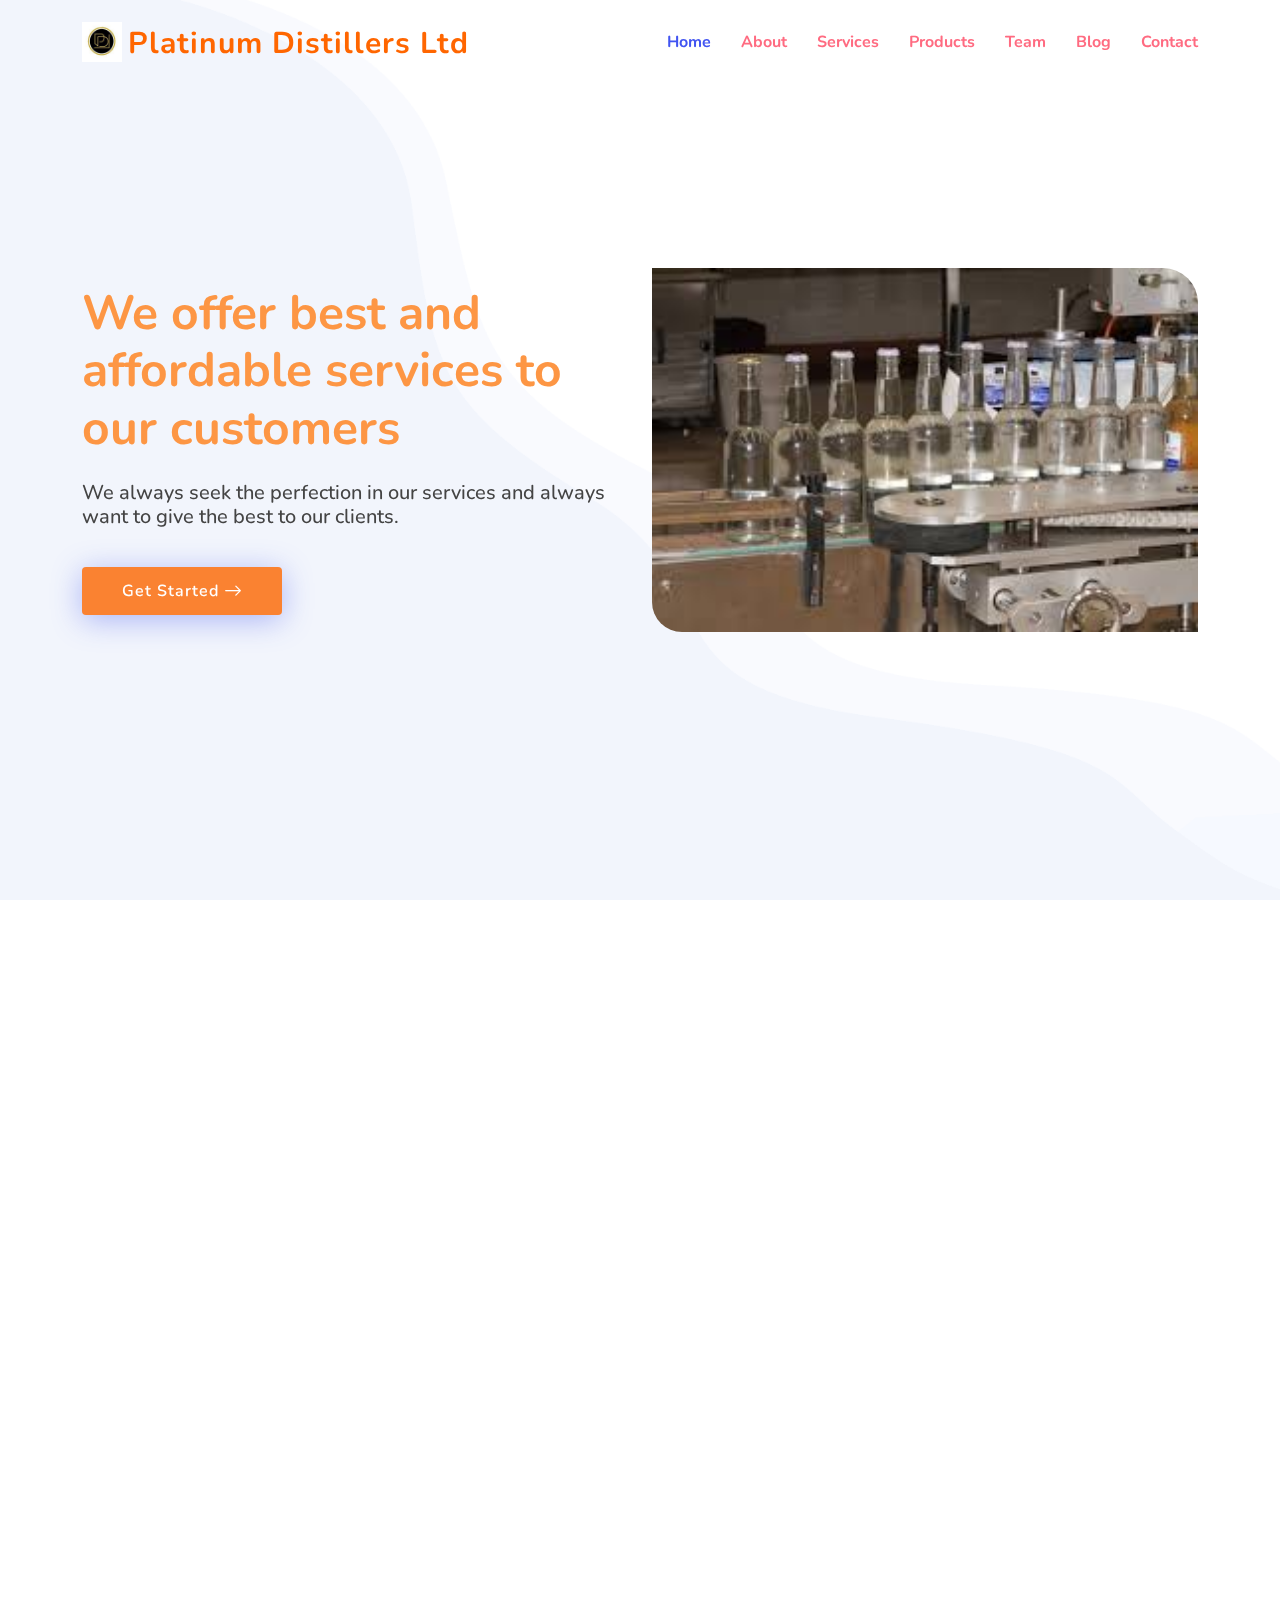
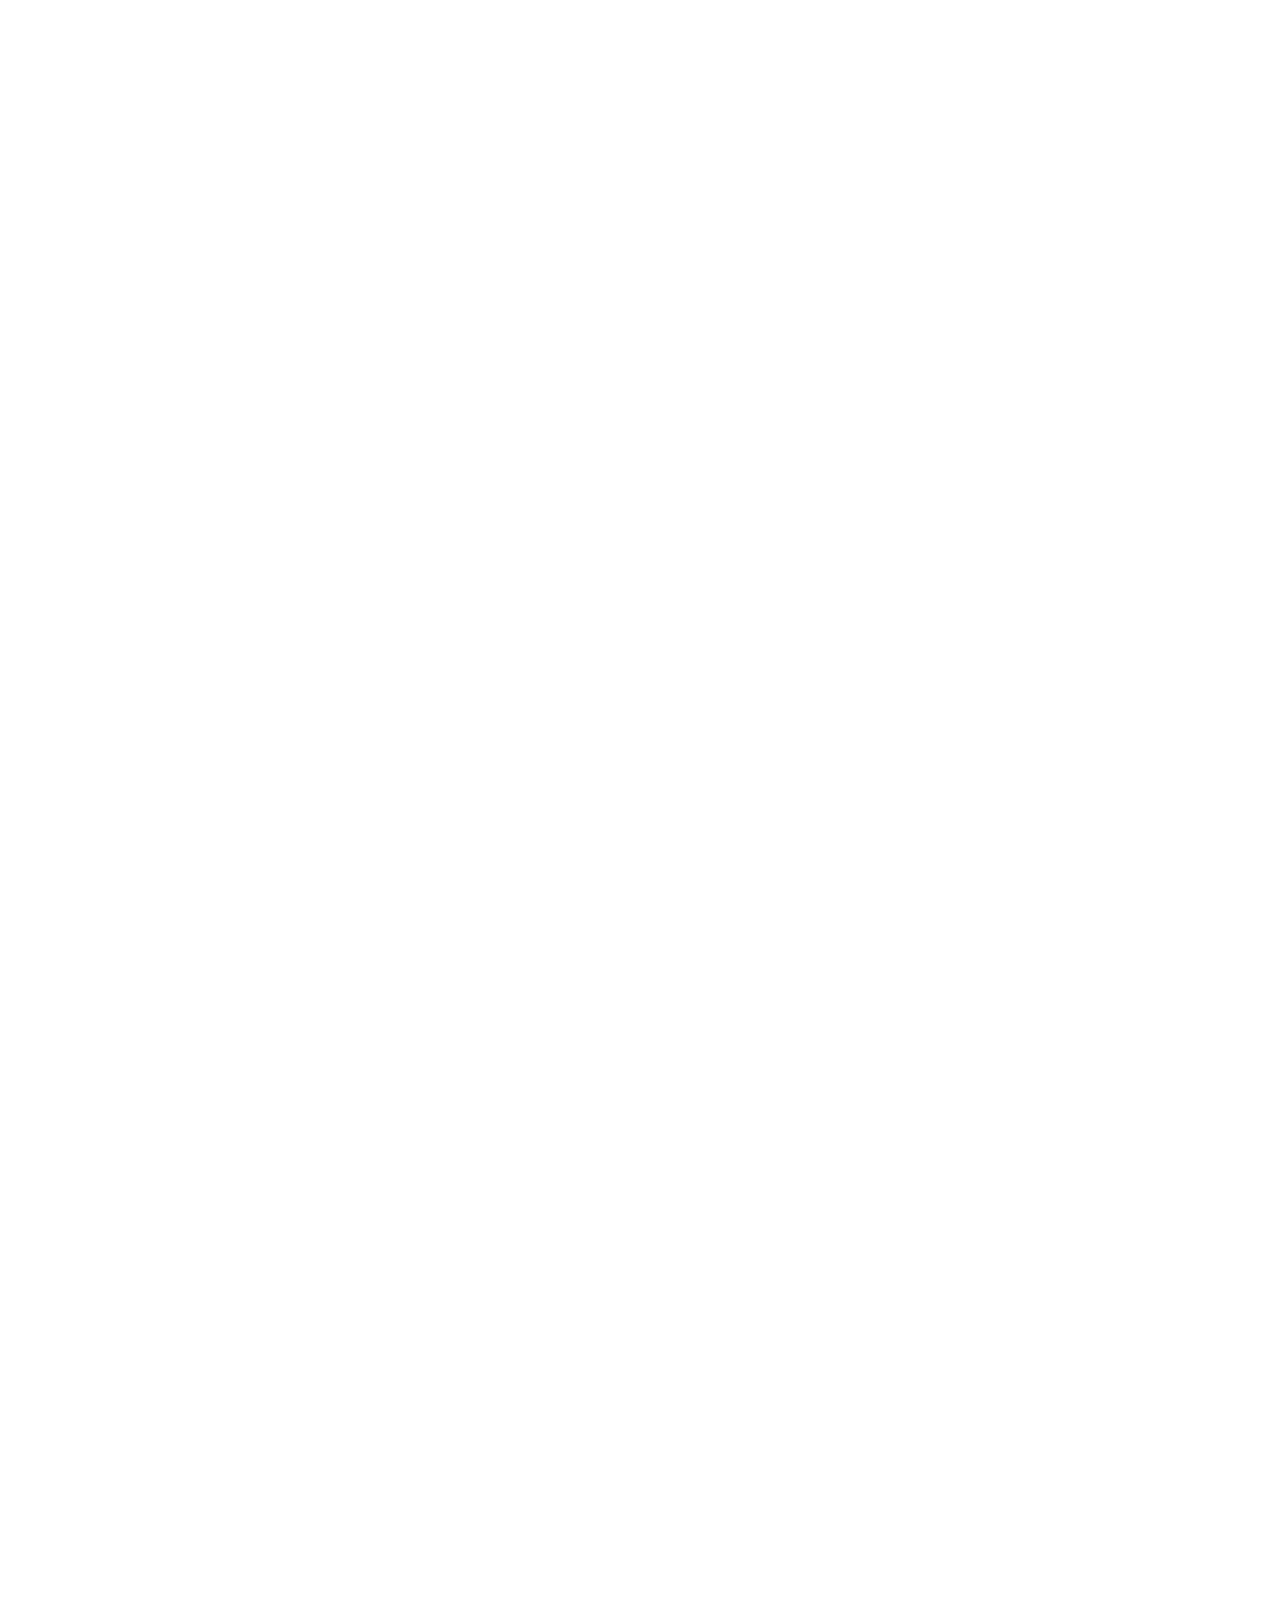
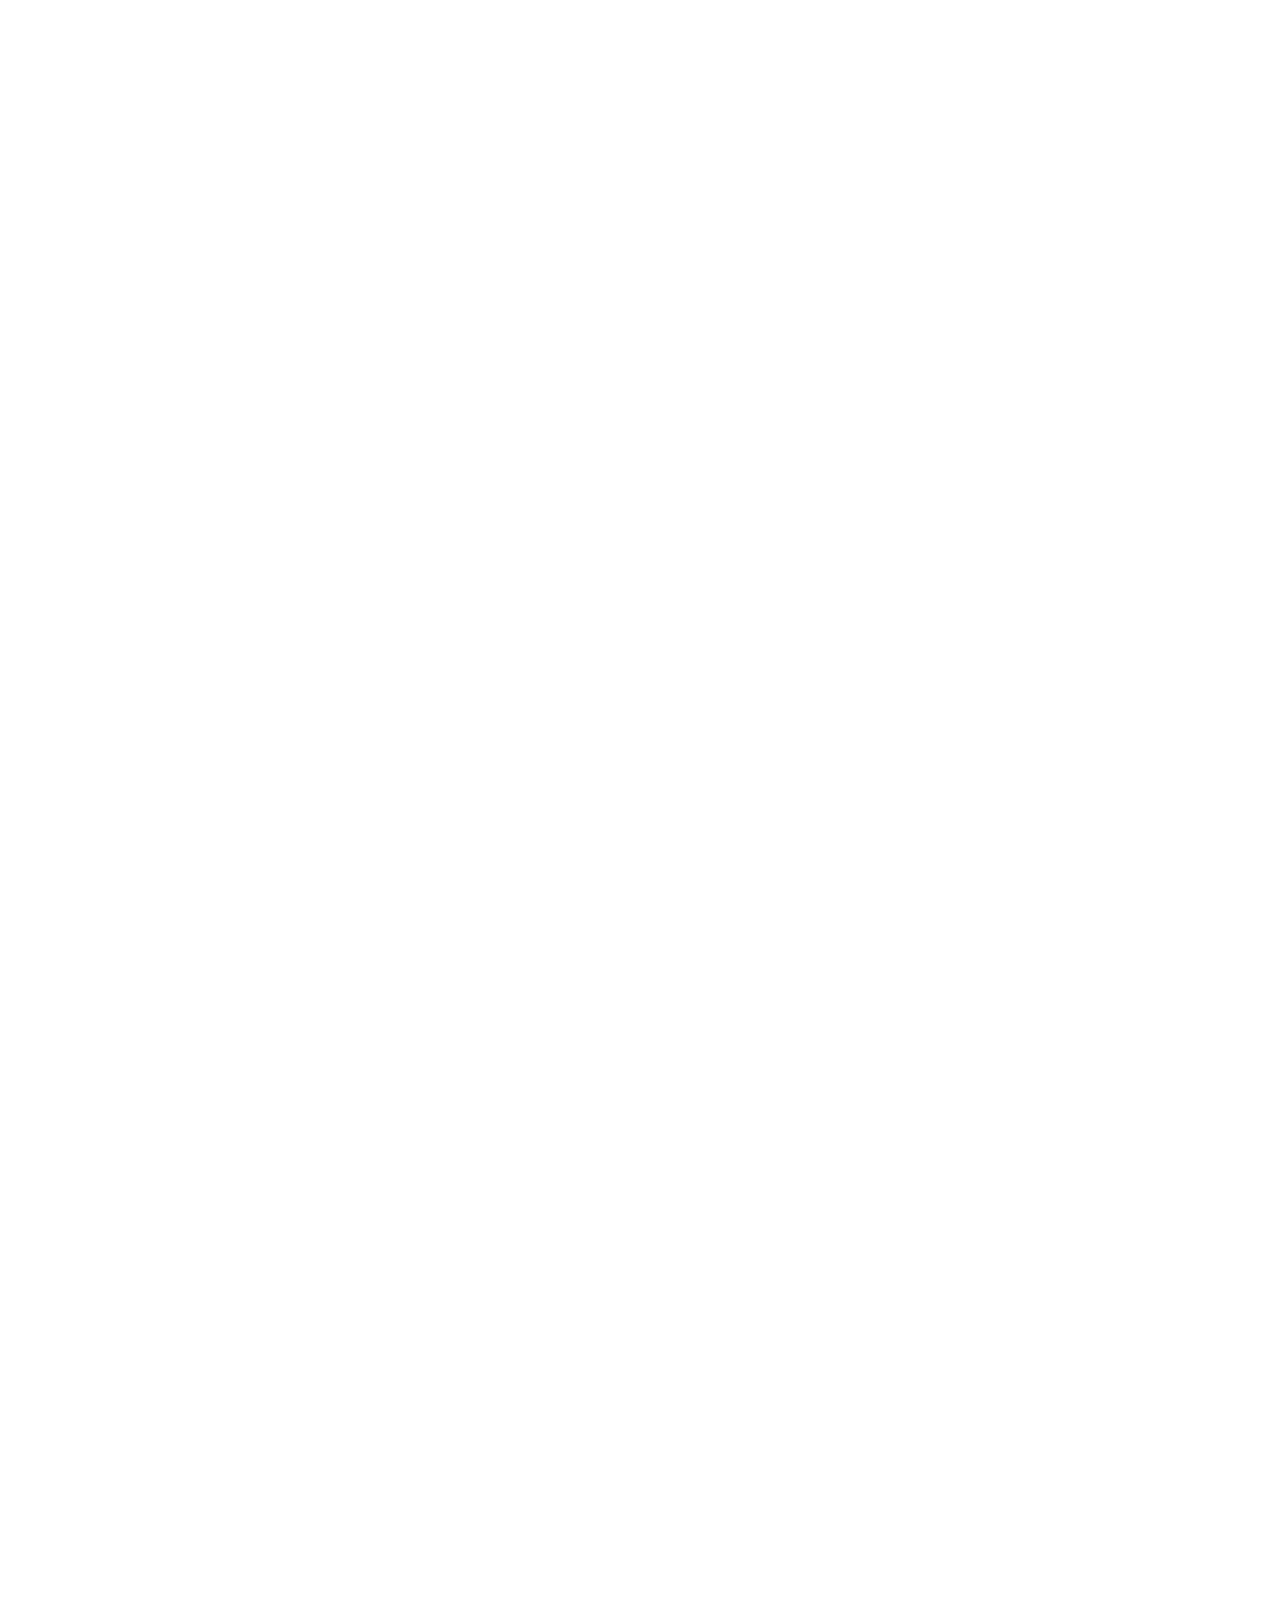
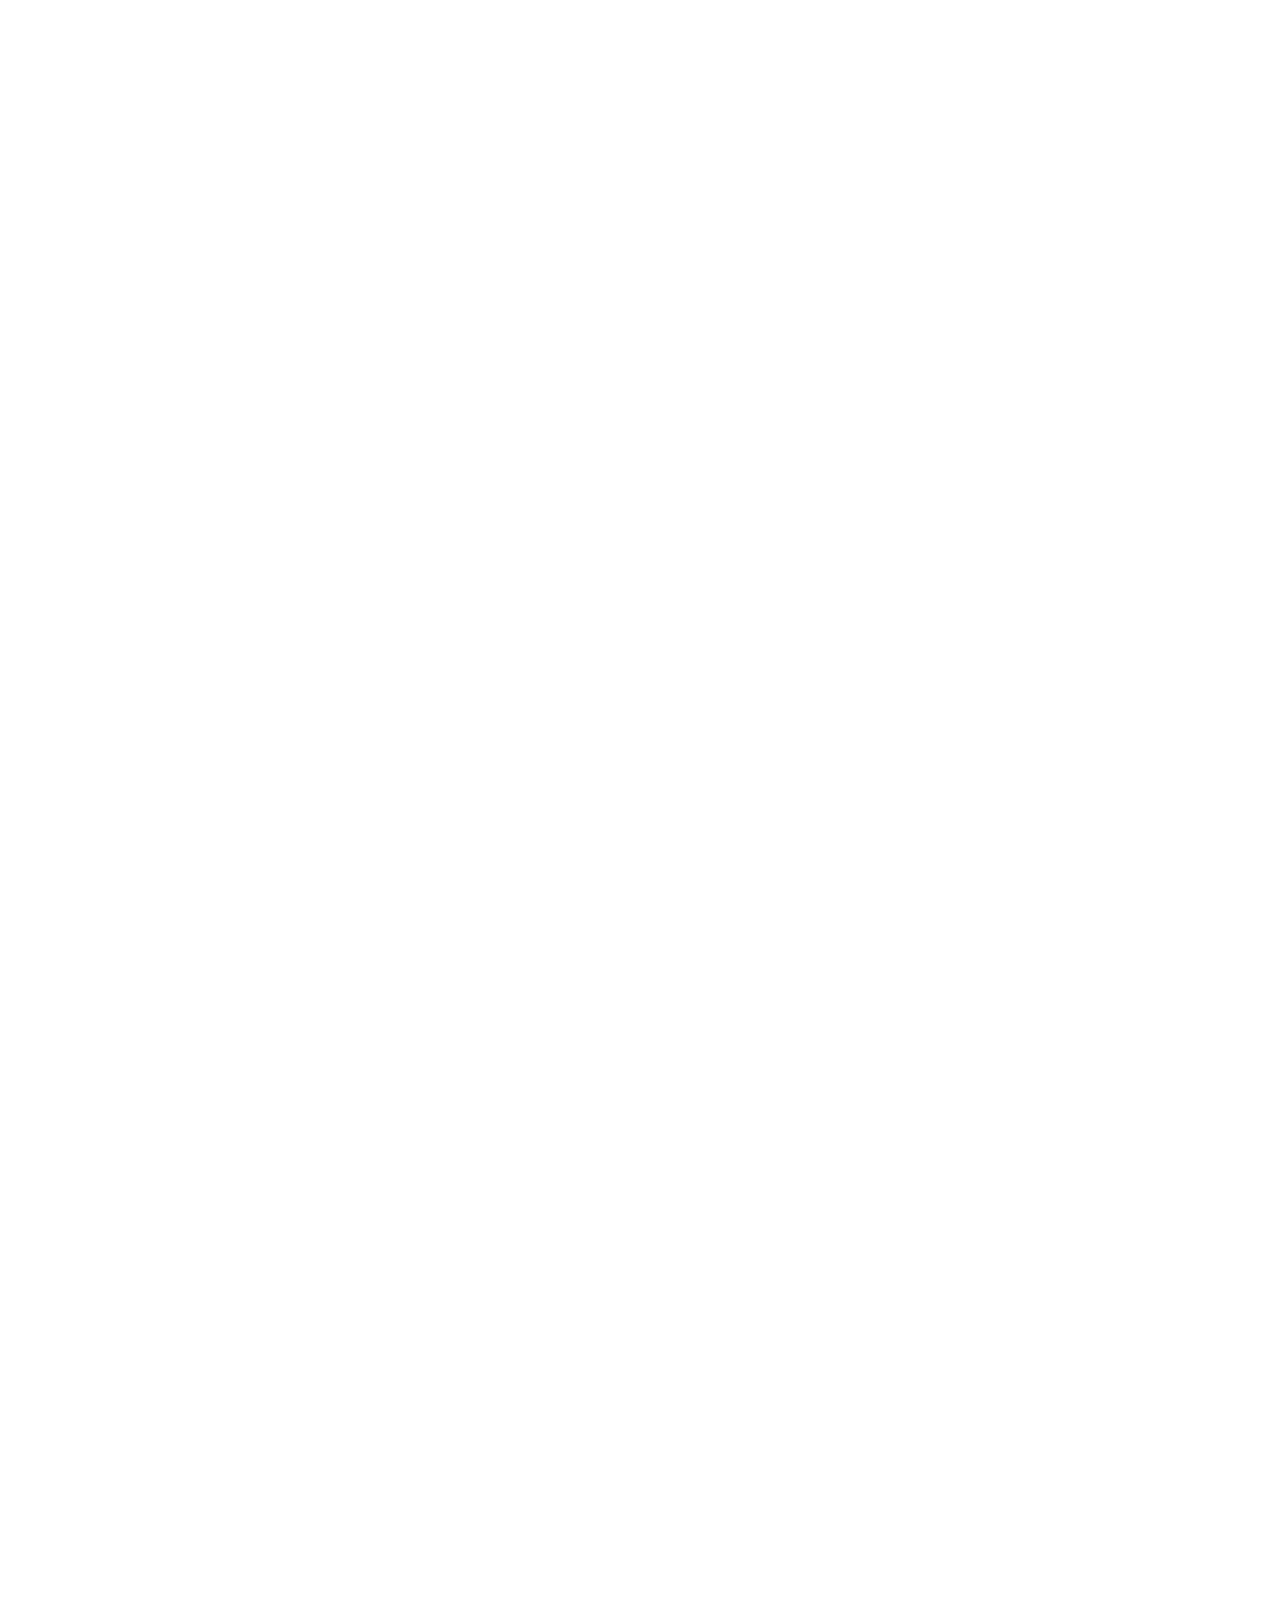
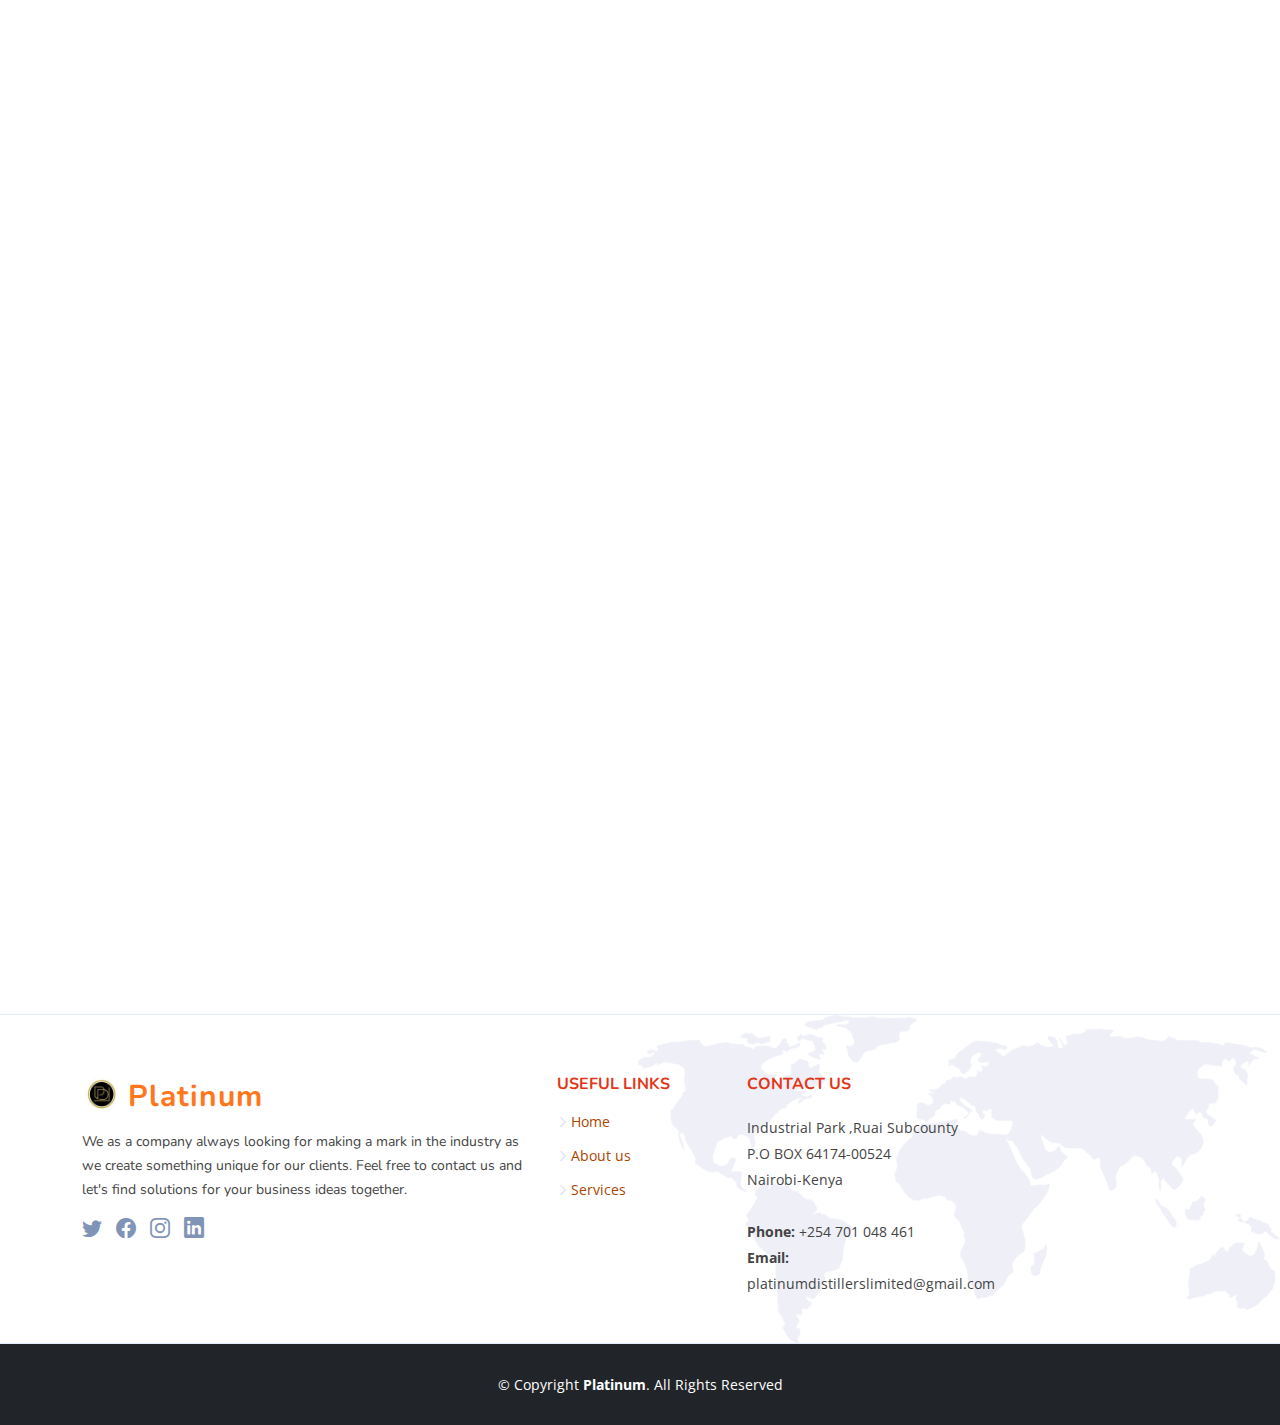
<file: index.html>
<!DOCTYPE html>
<html lang="en">
  <head>
    <meta charset="utf-8" />
    <meta content="width=device-width, initial-scale=1.0" name="viewport" />

    <title>Platinum | Bringing ideas to life</title>
    <meta content="" name="description" />

    <meta content="" name="keywords" />

    <!-- Favicons -->
    <link href="assets/icons/images (13).jpeg" rel="icon" />
    <link href="assets/icons/images (13).jpeg" rel="apple-touch-icon" />

    <!-- Google Fonts -->
    <link
      href="https://fonts.googleapis.com/css?family=Open+Sans:300,300i,400,400i,600,600i,700,700i|Nunito:300,300i,400,400i,600,600i,700,700i|Poppins:300,300i,400,400i,500,500i,600,600i,700,700i"
      rel="stylesheet"
    />

    <!-- Vendor CSS Files -->
    <link
      href="assets/vendor/bootstrap/css/bootstrap.min.css"
      rel="stylesheet"
    />
    <link
      href="assets/vendor/bootstrap-icons/bootstrap-icons.css"
      rel="stylesheet"
    />
    <link href="assets/vendor/aos/aos.css" rel="stylesheet" />
    <link href="assets/vendor/remixicon/remixicon.css" rel="stylesheet" />
    <link href="assets/vendor/swiper/swiper-bundle.min.css" rel="stylesheet" />
    <link
      href="assets/vendor/glightbox/css/glightbox.min.css"
      rel="stylesheet"
    />

    <!-- Template Main CSS File -->
    <link href="assets/css/style.css" rel="stylesheet" />

  </head>

  <body>
    <!-- ======= Header ======= -->
    <header id="header" class="header fixed-top">
      <div
        class="
          container-fluid container-xl
          d-flex
          align-items-center
          justify-content-between
        "
      >
        <a href="index.html" class="logo d-flex align-items-center">
          <img src="assets/img/images (13).jpeg" alt="" />
          <span id="pyu" id="py6"   class="pyr"> Platinum Distillers Ltd   </span>
        </a>

        <nav id="navbar" class="navbar">
          <ul>
            <li><a class="nav-link scrollto active" href="#hero">Home</a></li>
            <li><a class="nav-link scrollto" href="#about">About</a></li>
            <li><a class="nav-link scrollto" href="#services">Services</a></li>
            <li>
              <a class="nav-link scrollto" href="#portfolio">Products</a>
            </li>
            <li><a class="nav-link scrollto" href="#team">Team</a></li>
            <li><a href="#recent-blog-posts">Blog</a></li>
             
            <li><a class="nav-link scrollto" href="#contact">Contact</a></li>
          </ul>
          <i class="bi bi-list mobile-nav-toggle"></i>
        </nav>
        <!-- .navbar -->
      </div>
    </header>
    <!-- End Header -->

    <!-- ======= Hero Section ======= -->
    <section id="hero" class="hero d-flex align-items-center">
      <div class="container">
        <div class="row">
          <div class="col-lg-6 d-flex flex-column justify-content-center">
            <h1 id="oi" class="io8" data-aos="fade-up" >
              We offer best and affordable services to our customers
            </h1>
            <br>
            <h5 id="oi7" data-aos="fade-up" data-aos-delay="400" >
              We always seek the perfection in our services and always want to give the best to our clients.
            </h5>
            <div data-aos="fade-up" data-aos-delay="600">
              <div class="text-center text-lg-start">
                <a
                  href="#about"
                  class="
                    btn-get-started
                    scrollto
                    d-inline-flex
                    align-items-center
                    justify-content-center
                    align-self-center
                  "
                >
                  <span>Get Started</span>
                  <i class="bi bi-arrow-right"></i>
                </a>
              </div>
            </div>
          </div>
          <div
            class="col-lg-6 hero-img"
            data-aos="zoom-out"
            data-aos-delay="200"
          >
            <img src="assets/img/images (19).jpeg"   width="100%" class="img-fluid " style="border-top-right-radius: 35px; border-bottom-left-radius:30px ;" class="img-fluid" alt="" />
          </div>
        </div>
      </div>
    </section>
    <!-- End Hero -->

    <main id="main">
      <!-- ======= About Section ======= -->
      <section id="about" class="about">
        <div class="container" data-aos="fade-up">
          <div class="row gx-0">
            <div
              class="col-lg-6 d-flex flex-column justify-content-center"
              data-aos="fade-up"
              data-aos-delay="200"
            >
              <div class="content">
                <h3>Who We Are</h3>
                <h2>
                  We are PLATINUM DISTILLERS LTD...
                </h2>
                <p>
                  We describe ourselves as a group who are passionate about the work we do. And always wanted to create something unique and creative.
                  <br>
                  <br>
                  Our work space is a client-driven environment so every product’s final observer will be the client. With that, the client will be able to consult us on how the flow needs to be changed or what are the areas that need to be upgraded.
                  <br>
                  <br>
                   Our products includes<i style="color: #037581;">  people vodka, half loaf whisky,  magic timers brandy,   half loaf vodka,  ferari,  magic times gin,   guarana  etc...</i>
                </p>
                <div class="text-center text-lg-start">
                  <a
                    href="#"
                    class="
                      btn-read-more
                      d-inline-flex
                      align-items-center
                      justify-content-center
                      align-self-center
                    "
                  >
                    <span>Read More</span>
                    <i class="bi bi-arrow-right"></i>
                  </a>
                </div>
              </div>
            </div>

            <div
              class="col-lg-6 d-flex align-items-center"
              data-aos="zoom-out"
              data-aos-delay="200"
            >
              <img src="assets/img/team/images (35).jpeg" width="100%"   class="img-fluid " style="padding-left: 40px;" alt="" />
            </div>
          </div>
        </div>
      </section>
      <!-- End About Section -->

      <!-- ======= Values Section ======= -->
      <section id="values" class="values">
        <div class="container" data-aos="fade-up">
          <header class="section-header">
            <p>What makes us unique</p>
          </header>

          <div class="row">
            <div class="col-lg-4">
              <div class="box" data-aos="fade-up" data-aos-delay="200">
                <img src="assets/img/innovative.svg" class="img-fluid" alt="" />
                <h3 style="color: #e217af;">INNOVATIVE</h3>
                <p>
                  We always focusing on challenging our limits and seek new paths to create things we labeled as <i> 'BRAND NEW'</i>
                </p>
              </div>
            </div>

            <div class="col-lg-4 mt-4 mt-lg-0">
              <div class="box" data-aos="fade-up" data-aos-delay="400">
                <img src="assets/img/diversity.svg" class="img-fluid" alt="" />
                <h3 class="text-primary">TEAM DIVERSITY</h3>
                <p>
                  As our platinum team , we are able to deliver a very sustainable and unique product to our clients.
                </p>
              </div>
            </div>

            <div class="col-lg-4 mt-4 mt-lg-0">
              <div class="box" data-aos="fade-up" data-aos-delay="600">
                <img src="assets/img/passionate.svg" width="90%" class="img-fluid" alt="" />
                <h3 style="color: #0ba546;">PASSIONATE</h3>
                <p>
                  Our platinum team is very passionate and very enthusiastic about the work they do. And that is what makes our products  to be the best quality and affordable.
                </p>
              </div>
            </div>
          </div>
        </div>
      </section>
     
      <!-- End Values Section -->

      <!-- ======= Counts Section ======= -->
      

      <!-- ======= Features Section ======= -->
       <section  id="services" class="services" id="features"  class="features">
        <div class="container" data-aos="fade-up">
          <header class="section-header">
            
            <p> Our Services Features  </p>
          </header>

          <div class="row">
            <div class="col-lg-6">
              <img src="assets/img/images (29).jpeg"  width="100%" class="img-fluid" style="border-top-right-radius: 35px; border-bottom-left-radius:30px ;" class="img-fluid"  alt="" />
            </div>

            <div class="col-lg-6 mt-5 mt-lg-0 d-flex">
              <div class="row align-self-center gy-4">
                <div class="col-md-6" data-aos="zoom-out" data-aos-delay="200">
                  <div class="feature-box d-flex align-items-center">
                    <i class="bi bi-check"></i>
                    <h3>Fast delivery to our clients</h3>
                  </div>
                </div>

                <div class="col-md-6" data-aos="zoom-out" data-aos-delay="300">
                  <div class="feature-box d-flex align-items-center">
                    <i class="bi bi-check"></i>
                    <h3>We offer the best quality</h3>
                  </div>
                </div>

                <div class="col-md-6" data-aos="zoom-out" data-aos-delay="400">
                  <div class="feature-box d-flex align-items-center">
                    <i class="bi bi-check"></i>
                    <h3>Affordable to our clients at all prices </h3>
                  </div>
                </div>

                <div class="col-md-6" data-aos="zoom-out" data-aos-delay="500">
                  <div class="feature-box d-flex align-items-center">
                    <i class="bi bi-check"></i>
                    <h3> Available to our clients</h3>
                  </div>
                </div>

                <div class="col-md-6" data-aos="zoom-out" data-aos-delay="600">
                  <div class="feature-box d-flex align-items-center">
                    <i class="bi bi-check"></i>
                    <h3> Healthy to our customers</h3>
                  </div>
                </div>

                <div class="col-md-6" data-aos="zoom-out" data-aos-delay="700">
                  <div class="feature-box d-flex align-items-center">
                    <i class="bi bi-check"></i>
                    <h3> Complies with the government rule</h3>
                  </div>
                </div>
              </div>
            </div>
          </div>
          <!-- / row -->

        </section>
          
      <!-- ======= F.A.Q Section ======= -->
      <section id="faq" class="faq">
        <div class="container" data-aos="fade-up">
          <header class="section-header">
            <h2>F.A.Q</h2>
            <p>Frequently Asked Questions</p>
          </header>

          <div class="row">
            <div class="col-lg-6">
              <!-- F.A.Q List 1-->
              <div class="accordion accordion-flush" id="faqlist1">
                <div class="accordion-item">
                  <h2 class="accordion-header">
                    <button
                      class="accordion-button collapsed"
                      type="button"
                      data-bs-toggle="collapse"
                      data-bs-target="#faq-content-1"
                    >
                    Is alcohol harmful to our health?
                    </button>
                  </h2>
                  <div
                    id="faq-content-1"
                    class="accordion-collapse collapse"
                    data-bs-parent="#faqlist1"
                  >
                    <div class="accordion-body">
              Alcoholic drinks are not harmful to our health unless you overconsume or you take alcoholic products that do not comply to the gvernment regulations.
                    </div>
                  </div>
                </div>

                <div class="accordion-item">
                  <h2 class="accordion-header">
                    <button
                      class="accordion-button collapsed"
                      type="button"
                      data-bs-toggle="collapse"
                      data-bs-target="#faq-content-2"
                    >
                    How to collaborate with us ?
                    </button>
                  </h2>
                  <div
                    id="faq-content-2"
                    class="accordion-collapse collapse"
                    data-bs-parent="#faqlist1"
                  >
                    <div class="accordion-body">
                      We currently doing collaborations with other companies. If your company also wanted to do a collaboration with our platinum, you can contact us through e-mail with a business letter and the reason behind the collaboration
                    </div>
                  </div>
                </div>

                <div class="accordion-item">
                  <h2 class="accordion-header">
                    <button
                      class="accordion-button collapsed"
                      type="button"
                      data-bs-toggle="collapse"
                      data-bs-target="#faq-content-3"
                    >
                      How to join with PLATINUM ?
                    </button>
                  </h2>
                  <div
                    id="faq-content-3"
                    class="accordion-collapse collapse"
                    data-bs-parent="#faqlist1"
                  >
                    <div class="accordion-body">
                      You can send your cv to our mail. And if your CV is suitable for us, we will contact you for further notice.
                    </div>
                  </div>
                </div>
              </div>
            </div>

            <div class="col-lg-6">
              <!-- F.A.Q List 2-->
              <div class="accordion accordion-flush" id="faqlist2">
                <div class="accordion-item">
                  <h2 class="accordion-header">
                    <button
                      class="accordion-button collapsed"
                      type="button"
                      data-bs-toggle="collapse"
                      data-bs-target="#faq2-content-1"
                    >
                    How can we get your services?
                  </button>
                  </h2>
                  <div
                    id="faq2-content-1"
                    class="accordion-collapse collapse"
                    data-bs-parent="#faqlist2"
                  >
                    <div class="accordion-body">
                      Our services are always available 24-7 in all places,you can contact us through e-mail in the contact menu for more information and direction.
                    </div>
                  </div>
                </div>

                <div class="accordion-item">
                  <h2 class="accordion-header">
                    <button
                      class="accordion-button collapsed"
                      type="button"
                      data-bs-toggle="collapse"
                      data-bs-target="#faq2-content-2"
                    >
                      Does Platinum offer fast delivery to its clients ?
                    </button>
                  </h2>
                  <div
                    id="faq2-content-2"
                    class="accordion-collapse collapse"
                    data-bs-parent="#faqlist2"
                  >
                    <div class="accordion-body">
                      Currently, we have increased our transport mechanism to deliver our products to our Clients at the right time.
                    </div>
                  </div>
                </div>

                <div class="accordion-item">
                  <h2 class="accordion-header">
                    <button
                      class="accordion-button collapsed"
                      type="button"
                      data-bs-toggle="collapse"
                      data-bs-target="#faq2-content-3"
                    >
                      How to contact Platinum ?
                    </button>
                  </h2>
                  <div
                    id="faq2-content-3"
                    class="accordion-collapse collapse"
                    data-bs-parent="#faqlist2"
                  >
                    <div class="accordion-body">
                      Check our contact section. There will be our gmail and phone where you can contact us.
                    </div>
                  </div>
                </div>
              </div>
            </div>
          </div>
        </div>
      </section>
      <!-- End F.A.Q Section -->

      <!-- ======= Portfolio Section ======= -->
      <section id="portfolio" class="portfolio">
        <div class="container" data-aos="fade-up">
          <header class="section-header">
            <h2>Our Products</h2>
            <p>Check our latest Products</p>
          </header>

          <div class="row" data-aos="fade-up" data-aos-delay="100">
            <div class="col-lg-12 d-flex justify-content-center">
              <ul id="portfolio-flters">
                <li data-filter="*" class="filter-active">All</li>
                <li data-filter=".filter-app">Wine</li>
                <li data-filter=".filter-card">Spirit</li>
                <li data-filter=".filter-web">Beer</li>
              </ul>
            </div>
          </div>

          <div
            class="row gy-4 portfolio-container"
            data-aos="fade-up"
            data-aos-delay="200"
          >
            <div class="col-lg-4 col-md-6 portfolio-item filter-app">
              <div class="portfolio-wrap">
                <img
                  src="assets/img/portfolio/images (6).jpeg"
                  class="img-fluid"
                  alt=""
                />
                <div class="portfolio-info">
                  <h4>Smirnoff Ice</h4>
                  <p>Beer</p>
                  <div class="portfolio-links">
                    <a
                      href="assets/img/portfolio/images (6).jpeg"
                      data-gallery="portfolioGallery"
                      class="portfokio-lightbox"
                      title="Smirnoff Ice"
                      ><i class="bi bi-plus"></i
                    ></a>
                     
                  </div>
                </div>
              </div>
            </div>

            <div class="col-lg-4 col-md-6 portfolio-item filter-web">
              <div class="portfolio-wrap">
                <img
                  src="assets/img/portfolio/images (48).jpeg"
                  class="img-fluid"
                  alt=""
                />
                <div class="portfolio-info">
                  <h4>Gren's Vodka</h4>
                  <p>Spirit</p>
                  <div class="portfolio-links">
                    <a
                      href="assets/img/portfolio/images (48).jpeg"
                      data-gallery="portfolioGallery"
                      class="portfokio-lightbox"
                      title=" Gren's Vodka "
                      ><i class="bi bi-plus"></i
                    ></a>
                     
                  </div>
                </div>
              </div>
            </div>

            <div class="col-lg-4 col-md-6 portfolio-item filter-app">
              <div class="portfolio-wrap">
                <img
                  src="assets/img/portfolio/images (21).jpeg"
                  class="img-fluid"
                  alt=""
                />
                <div class="portfolio-info">
                  <h4>People Vodka</h4>
                  <p>BEER</p>
                  <div class="portfolio-links">
                    <a
                      href="assets/img/portfolio/images (21).jpeg"
                      data-gallery="portfolioGallery"
                      class="portfokio-lightbox"
                      title="People Vodka"
                      ><i class="bi bi-plus"></i
                    ></a>
                    
                  </div>
                </div>
              </div>
            </div>

            <div class="col-lg-4 col-md-6 portfolio-item filter-card">
              <div class="portfolio-wrap">
                <img
                  src="assets/img/portfolio/images (29).jpeg"
                  class="img-fluid"
                  alt=""
                />
                <div class="portfolio-info">
                  <h4>Pimms</h4>
                  <p>Spirit</p>
                  <div class="portfolio-links">
                    <a
                      href="assets/img/portfolio/ images (29).jpeg"
                      data-gallery="portfolioGallery"
                      class="portfokio-lightbox"
                      title="Pimms"
                      ><i class="bi bi-plus"></i
                    ></a>
                    
                  </div>
                </div>
              </div>
            </div>

            <div class="col-lg-4 col-md-6 portfolio-item filter-web">
              <div class="portfolio-wrap">
                <img
                  src="assets/img/portfolio/images (34).jpeg"
                  class="img-fluid"
                  alt=""
                />
                <div class="portfolio-info">
                  <h4>CotsWold</h4>
                  <p>wine</p>
                  <div class="portfolio-links">
                    <a
                      href="assets/img/portfolio/images (34).jpeg"
                      data-gallery="portfolioGallery"
                      class="portfokio-lightbox"
                      title=" CotsWold"
                      ><i class="bi bi-plus"></i
                    ></a>
                    
                  </div>
                </div>
              </div>
            </div>

            <div class="col-lg-4 col-md-6 portfolio-item filter-app">
              <div class="portfolio-wrap">
                <img
                  src="assets/img/portfolio/images (22).jpeg"
                  class="img-fluid"
                  alt=""
                />
                <div class="portfolio-info">
                  <h4>Fighter</h4>
                  <p>wine</p>
                  <div class="portfolio-links">
                    <a
                      href="assets/img/portfolio/ images (22).jpeg"
                      data-gallery="portfolioGallery"
                      class="portfokio-lightbox"
                      title=" Fighter"
                      ><i class="bi bi-plus"></i
                    ></a>
                    
                  </div>
                </div>
              </div>
            </div>

            <div class="col-lg-4 col-md-6 portfolio-item filter-card">
              <div class="portfolio-wrap">
                <img
                  src="assets/img/portfolio/images (8).jpeg"
                  class="img-fluid"
                  alt=""
                />
                <div class="portfolio-info">
                  <h4>half loaf</h4>
                  <p>beer</p>
                  <div class="portfolio-links">
                    <a
                      href="assets/img/portfolio/ images (8).jpeg"
                      data-gallery="portfolioGallery"
                      class="portfokio-lightbox"
                      title=" half loaf"
                      ><i class="bi bi-plus"></i
                    ></a>
                     
                  </div>
                </div>
              </div>
            </div>

            <div class="col-lg-4 col-md-6 portfolio-item filter-card">
              <div class="portfolio-wrap">
                <img
                  src="assets/img/portfolio/images (30).jpeg"
                  class="img-fluid"
                  alt=""
                />
                <div class="portfolio-info">
                  <h4> jack daniels</h4>
                  <p>wine</p>
                  <div class="portfolio-links">
                    <a
                      href="assets/img/portfolio/ images (30).jpeg"
                      data-gallery="portfolioGallery"
                      class="portfokio-lightbox"
                      title="jack daniels "
                      ><i class="bi bi-plus"></i
                    ></a>
                     
                  </div>
                </div>
              </div>
            </div>

            <div class="col-lg-4 col-md-6 portfolio-item filter-web">
              <div class="portfolio-wrap">
                <img
                  src="assets/img/portfolio/images (35).jpeg"
                  class="img-fluid"
                  alt=""
                />
                <div class="portfolio-info">
                  <h4>Alberta Premium</h4>
                  <p>Wine</p>
                  <div class="portfolio-links">
                    <a
                      href="assets/img/portfolio/images (35).jpeg"
                      data-gallery="portfolioGallery"
                      class="portfokio-lightbox"
                      title=" Alberta Premium"
                      ><i class="bi bi-plus"></i
                    ></a>
                     
                  </div>
                </div>
              </div>
            </div>
          </div>
        </div>
      </section>
      <!-- End Portfolio Section -->

      <!-- ======= Testimonials Section ======= -->
      <section id="testimonials" class="testimonials">
        <div class="container" data-aos="fade-up">
          <header class="section-header">
            <h2>Testimonials</h2>
            <p>What they are saying about us</p>
          </header>

          <div
            class="testimonials-slider swiper-container"
            data-aos="fade-up"
            data-aos-delay="200"
          >
            <div class="swiper-wrapper">
              <div class="swiper-slide">
                <div class="testimonial-item">
                  <div class="stars">
                    <i class="bi bi-star-fill"></i
                    ><i class="bi bi-star-fill"></i
                    ><i class="bi bi-star-fill"></i
                    ><i class="bi bi-star-fill"></i
                    ><i class="bi bi-star-fill"></i>
                  </div>
                  <p>
                    My cosmetic designing company needed a unique and eye-catching website, and BiGZKOOP had developed a very unique and creative website for me. And still, it's one of the best web designs I'd ever seen.
                  </p>
                  <div class="profile mt-auto">
                    <img
                      src="assets/img/testimonials/testimonials-1.jpg"
                      class="testimonial-img"
                      alt=""
                    />
                    <h3>Bhanu Wanniarachchi</h3>
                    <h4>Co-founder of MONMO</h4>
                  </div>
                </div>
              </div>
              <!-- End testimonial item -->

              <div class="swiper-slide">
                <div class="testimonial-item">
                  <div class="stars">
                    <i class="bi bi-star-fill"></i
                    ><i class="bi bi-star-fill"></i
                    ><i class="bi bi-star-fill"></i
                    ><i class="bi bi-star-fill"></i
                    ><i class="bi bi-star-fill"></i>
                  </div>
                  <p>
                    We needed an ERP system for managing our company, and BiGZKOOP had developed a very sustainable and secured system for us. What I like the most is their friendliness.
                  </p>
                  <div class="profile mt-auto">
                    <img
                      src="assets/img/testimonials/testimonials-2.jpg"
                      class="testimonial-img"
                      alt=""
                    />
                    <h3>Kasun Fernando</h3>
                    <h4>Founder of Pearl tec Engineering</h4>
                  </div>
                </div>
              </div> 
              <!-- End testimonial item -->

              <div class="swiper-slide">
                <div class="testimonial-item">
                  <div class="stars">
                    <i class="bi bi-star-fill"></i
                    ><i class="bi bi-star-fill"></i
                    ><i class="bi bi-star-fill"></i
                    ><i class="bi bi-star-fill"></i
                    ><i class="bi bi-star-fill"></i>
                  </div>
                  <p>
                    We as a company started to collaborate with them for a product of ours, and with the help of BiGZKOOP, we were able to create our product much better than we expect.
                  </p>
                  <div class="profile mt-auto">
                    <img
                      src="assets/img/testimonials/testimonials-3.jpg"
                      class="testimonial-img"
                      alt=""
                    />
                    <h3>Udara Dhanushka</h3>
                    <h4>Founder of Trinet innovations</h4>
                  </div>
                </div>
              </div>
              <!-- End testimonial item -->

              <div class="swiper-slide">
                <div class="testimonial-item">
                  <div class="stars">
                    <i class="bi bi-star-fill"></i
                    ><i class="bi bi-star-fill"></i
                    ><i class="bi bi-star-fill"></i
                    ><i class="bi bi-star-fill"></i
                    ><i class="bi bi-star-fill"></i>
                  </div>
                  <p>
                    Brilliant! that's the correct word. We are doing collaborating work for a time now, And those people are the best.
                  </p>
                  <div class="profile mt-auto">
                    <img
                      src="assets/img/testimonials/testimonials-4.jpg"
                      class="testimonial-img"
                      alt=""
                    />
                    <h3>Pasindu Malshan</h3>
                    <h4>Co-Founder of Dial4Help</h4>
                  </div>
                </div>
              </div>
              <!-- End testimonial item -->

              <div class="swiper-slide">
                <div class="testimonial-item">
                  <div class="stars">
                    <i class="bi bi-star-fill"></i
                    ><i class="bi bi-star-fill"></i
                    ><i class="bi bi-star-fill"></i
                    ><i class="bi bi-star-fill"></i
                    ><i class="bi bi-star-fill"></i>
                  </div>
                  <p>
                    We are currently collaborating with the BiGZKOOP, and I'd never met another company, that much passionate about the work they do as them.
                  </p>
                  <div class="profile mt-auto">
                    <img
                      src="assets/img/testimonials/testimonials-1.jpg"
                      class="testimonial-img"
                      alt=""
                    />
                    <h3>Kavindu Dilshan</h3>
                    <h4>Co-founder & Marketing manager of Dial4Help</h4>
                  </div>
                </div>
              </div>
              <!-- End testimonial item -->
            </div>
            <div class="swiper-pagination"></div> 
          </div>
        </div>
      </section>
      <!-- End Testimonials Section -->

      <!-- ======= Team Section ======= -->
       <section id="team" class="team">
        <div class="container" data-aos="fade-up">
          <header class="section-header">
            <h2>Team</h2>
            <p>Our hard working team</p>
          </header>

          <div class="row gy-4">
            <div
              class="col-lg-3 col-md-6 d-flex align-items-stretch"
              data-aos="fade-up"
              data-aos-delay="100"
            >
              <div class="member">
                <div class="member-img">
                  <img
                    src="assets/img/team/images (50).jpeg"
                    class="img-fluid"
                    alt=""
                  />
                  <div class="social">
                    <a href=""><i class="bi bi-twitter"></i></a>
                    <a href=""><i class="bi bi-facebook"></i></a>
                    <a href=""><i class="bi bi-instagram"></i></a>
                    <a href=""><i class="bi bi-linkedin"></i></a>
                  </div>
                </div>
                <div class="member-info">
                  <h4>Pasindu Malshan</h4>
                  <span>Project Manager of Dial4Help</span>
                  <p>
                    Velit aut quia fugit et et. Dolorum ea voluptate vel tempore
                    tenetur ipsa quae aut. Ipsum exercitationem iure minima enim
                    corporis et voluptate.
                  </p>
                </div>
              </div>
            </div>

            <div
              class="col-lg-3 col-md-6 d-flex align-items-stretch"
              data-aos="fade-up"
              data-aos-delay="200"
            >
              <div class="member">
                <div class="member-img">
                  <img
                    src="assets/img/team/images (41).jpeg"
                    class="img-fluid"
                    alt=""
                  />
                  <div class="social">
                    <a href=""><i class="bi bi-twitter"></i></a>
                    <a href=""><i class="bi bi-facebook"></i></a>
                    <a href=""><i class="bi bi-instagram"></i></a>
                    <a href=""><i class="bi bi-linkedin"></i></a>
                  </div>
                </div>
                <div class="member-info">
                  <h4>Kasun Fernando</h4>
                  <span>Founder of Pearl tec constructions</span>
                  <p>
                    Quo esse repellendus quia id. Est eum et accusantium
                    pariatur fugit nihil minima suscipit corporis. Voluptate sed
                    quas reiciendis animi neque sapiente.
                  </p>
                </div>
              </div>
            </div>

            <div
              class="col-lg-3 col-md-6 d-flex align-items-stretch"
              data-aos="fade-up"
              data-aos-delay="300"
            >
              <div class="member">
                <div class="member-img">
                  <img
                    src="assets/img/team/images (42).jpeg"
                    class="img-fluid"
                    alt=""
                  />
                  <div class="social">
                    <a href=""><i class="bi bi-twitter"></i></a>
                    <a href=""><i class="bi bi-facebook"></i></a>
                    <a href=""><i class="bi bi-instagram"></i></a>
                    <a href=""><i class="bi bi-linkedin"></i></a>
                  </div>
                </div>
                <div class="member-info">
                  <h4>William Anderson</h4>
                  <span>CTO</span>
                  <p>
                    Vero omnis enim consequatur. Voluptas consectetur unde qui
                    molestiae deserunt. Voluptates enim aut architecto porro
                    aspernatur molestiae modi.
                  </p>
                </div>
              </div>
            </div>

            <div
              class="col-lg-3 col-md-6 d-flex align-items-stretch"
              data-aos="fade-up"
              data-aos-delay="400"
            >
              <div class="member">
                <div class="member-img">
                  <img
                    src="assets/img/team/images (47).jpeg"
                    class="img-fluid"
                    alt=""
                  />
                  <div class="social">
                    <a href=""><i class="bi bi-twitter"></i></a>
                    <a href=""><i class="bi bi-facebook"></i></a>
                    <a href=""><i class="bi bi-instagram"></i></a>
                    <a href=""><i class="bi bi-linkedin"></i></a>
                  </div>
                </div>
                <div class="member-info">
                  <h4>Amanda Jepson</h4>
                  <span>Accountant</span>
                  <p>
                    Rerum voluptate non adipisci animi distinctio et deserunt
                    amet voluptas. Quia aut aliquid doloremque ut possimus ipsum
                    officia.
                  </p>
                </div>
              </div>
            </div>
          </div>
        </div>
      </section>
      <!-- End Team Section -->

    
       
      <!-- ======= Recent Blog Posts Section ======= -->
       <section id="recent-blog-posts" class="recent-blog-posts">
        <div class="container" data-aos="fade-up">
          <header class="section-header">
            <h2>Blog</h2>
            <p>Recent posts form our Blog</p>
          </header>

          <div class="row">
            <div class="col-lg-4">
              <div class="post-box">
                <div class="post-img">
                  <img
                    src="assets/img/blog/images (10).jpeg"
                    class="img-fluid"
                    alt=""
                  />
                </div>
                <span class="post-date">Tue, September 15</span>
                <h3 class="post-title">
                  Eum ad dolor et. Autem aut fugiat debitis voluptatem
                  consequuntur sit
                </h3>
                <a
                  href="#"
                  class="readmore stretched-link mt-auto"
                  ><span>Read More</span><i class="bi bi-arrow-right"></i
                ></a>
              </div>
            </div>

            <div class="col-lg-4">
              <div class="post-box">
                <div class="post-img">
                  <img
                    src="assets/img/blog/images (14).jpeg"
                    class="img-fluid"
                    alt=""
                  />
                </div>
                <span class="post-date">Fri, August 28</span>
                <h3 class="post-title">
                  Et repellendus molestiae qui est sed omnis voluptates magnam
                </h3>
                <a
                  href="#"
                  class="readmore stretched-link mt-auto"
                  ><span>Read More</span><i class="bi bi-arrow-right"></i
                ></a>
              </div>
            </div>

            <div class="col-lg-4">
              <div class="post-box">
                <div class="post-img">
                  <img
                    src="assets/img/blog/images (19).jpeg"
                    class="img-fluid"
                    alt=""
                  />
                </div>
                <span class="post-date">Mon, July 11</span>
                <h3 class="post-title">
                  Quia assumenda est et veritatis aut quae
                </h3>
                <a
                  href="#"
                  class="readmore stretched-link mt-auto"
                  ><span>Read More</span><i class="bi bi-arrow-right"></i
                ></a>
              </div>
            </div>
          </div>
        </div>
      </section> 
      <!-- End Recent Blog Posts Section -->

      <!-- ======= Contact Section ======= -->
      <section id="contact" class="contact">
        <div class="container" data-aos="fade-up">
          <header class="section-header">
            <h2>Contact</h2>
            <p>Contact Us</p>
          </header>

          <div class="row gy-4">
            <div class="col-lg-6">
              <div class="row gy-4">
                <div class="col-md-6">
                  <div class="info-box text-center " 
                  style="
                  border-radius: 10px;
                  background-image: url('[data-uri]');
                  background-size: cover;
                  background-attachment: fixed;
                  ">
                    <br>
                    <h5 class="text-light">Feel free to connect with us</h5>
                    <br>
                    <i class="bi bi-suit-club"></i>
                  </div>
                </div>
                <div class="col-md-6">
                  <div class="info-box text-center">
                    <i class="bi bi-telephone"></i>
                    <h3>Call Us</h3>
                    <p>+25483208111<br />+25406258991</p>
                  </div>
                </div>
                <div class="col-md-6">
                  <div class="info-box text-center">
                    <i class="bi bi-envelope"></i>
                    <h3>Email Us</h3>
                    <p>platinumdistillerslimited@gmail.com <br /></p>
                  </div>
                </div>
                <div class="col-md-6">
                  <div class="info-box text-center">
                    <i class="bi bi-clock"></i>
                    <h3>Open Hours</h3>
                    <p>Monday - sunday<br />8:00AM - 10:00PM</p>
                  </div>
                </div>
              </div>
            </div>

            <div class="col-lg-6">
              <form
                action="forms/contact.php"
                method="post"
                class="php-email-form"
              >
                <div class="row gy-4">
                  <div class="col-md-6">
                    <input
                      type="text"
                      name="name"
                      class="form-control"
                      placeholder="Your Name"
                      required
                    />
                  </div>

                  <div class="col-md-6">
                    <input
                      type="email"
                      class="form-control"
                      name="email"
                      placeholder="Your Email"
                      required
                    />
                  </div>

                  <div class="col-md-12">
                    <input
                      type="text"
                      class="form-control"
                      name="subject"
                      placeholder="Subject"
                      required
                    />
                  </div>

                  <div class="col-md-12">
                    <textarea
                      class="form-control"
                      name="message"
                      rows="6"
                      placeholder="Message"
                      required
                    ></textarea>
                  </div>

                  <div class="col-md-12 text-center">
                    <div class="loading">Loading</div>
                    <div class="error-message"></div>
                    <div class="sent-message">
                      Your message has been sent. Thank you!
                    </div>

                    <button type="submit">Send Message</button>
                  </div>
                </div>
              </form>
            </div>
          </div>
        </div>
      </section>
      <!-- End Contact Section -->
    </main>
    <!-- End #main -->
    <div class="map">
    
    <iframe src="https://www.google.com/maps/embed?pb=!1m18!1m12!1m3!1d3988.7744980273205!2d36.8224563744832!3d-1.3106412356521921!2m3!1f0!2f0!3f0!3m2!1i1024!2i768!4f13.1!3m3!1m2!1s0x182f6b037cd62f77%3A0x6cb53a2c82987bb5!2sPlatinum%20Distillers%20Limited!5e0!3m2!1ssw!2ske!4v1684336521524!5m2!1ssw!2ske" width="100%" height="550" style="border:0;" allowfullscreen="" loading="lazy" referrerpolicy="no-referrer-when-downgrade"></iframe>
  </div>
    <!-- ======= Footer ======= -->
    <footer id="footer" class="footer bg-dark">
       

      <div class="footer-top">
        <div class="container">
          <div class="row gy-4">
            <div class="col-lg-5 col-md-12 footer-info">
              <a href="index.html" class="logo d-flex align-items-center">
                <img src="assets/img/images (13).jpeg" alt="" />
                <span>Platinum</span>
              </a>
              <p>
                We as a company always looking for making a mark in the industry as we create something unique for our clients. Feel free to contact us and let's find solutions for your business ideas together.
              </p>
              <div class="social-links mt-3">
                <a href="#" class="twitter"><i class="bi bi-twitter"></i></a>
                <a href="#" class="facebook"><i class="bi bi-facebook"></i></a>
                <a href="#" class="instagram"
                  ><i class="bi bi-instagram bx bxl-instagram"></i
                ></a>
                <a href="#" class="linkedin"
                  ><i class="bi bi-linkedin bx bxl-linkedin"></i
                ></a>
              </div>
            </div>

            <div class="col-lg-2 col-6 footer-links">
              <h4>Useful Links</h4>
              <ul>
                <li>
                  <i class="bi bi-chevron-right"></i> <a href="#hero">Home</a>
                </li>
                <li>
                  <i class="bi bi-chevron-right"></i> <a href="#about">About us</a>
                </li>
                <li>
                  <i class="bi bi-chevron-right"></i> <a href="#services">Services</a>
                </li>
                
              </ul>
            </div>

             
            <div
              class="
                col-lg-3 col-md-12
                footer-contact
                text-center text-md-start
              "
            >
              <h4>Contact Us</h4>
              <p>
                 Industrial Park ,Ruai Subcounty <br />
                P.O BOX 64174-00524<br />
                Nairobi-Kenya <br /><br /> 
                <strong>Phone:</strong> +254 701 048 461<br />
                <strong>Email:</strong> platinumdistillerslimited@gmail.com <br />
              </p>
            </div>
          </div>
        </div>
      </div>

      <div class="container">
        <div class="copyright">
          &copy; Copyright <strong><span>Platinum</span></strong
          >. All Rights Reserved
        </div>
      </div>
    </footer>
    <!-- End Footer -->

    <a
      href="#"
      class="back-to-top d-flex align-items-center justify-content-center"
      ><i class="bi bi-arrow-up-short"></i
    ></a>

    <!-- Vendor JS Files -->
    <script src="assets/vendor/bootstrap/js/bootstrap.bundle.js"></script>
    <script src="assets/vendor/aos/aos.js"></script>
    <script src="assets/vendor/php-email-form/validate.js"></script>
    <script src="assets/vendor/swiper/swiper-bundle.min.js"></script>
    <script src="assets/vendor/purecounter/purecounter.js"></script>
    <script src="assets/vendor/isotope-layout/isotope.pkgd.min.js"></script>
    <script src="assets/vendor/glightbox/js/glightbox.min.js"></script>

    <!-- Template Main JS File -->
    <script src="assets/js/main.js"></script>
  </body>
</html>
</file>
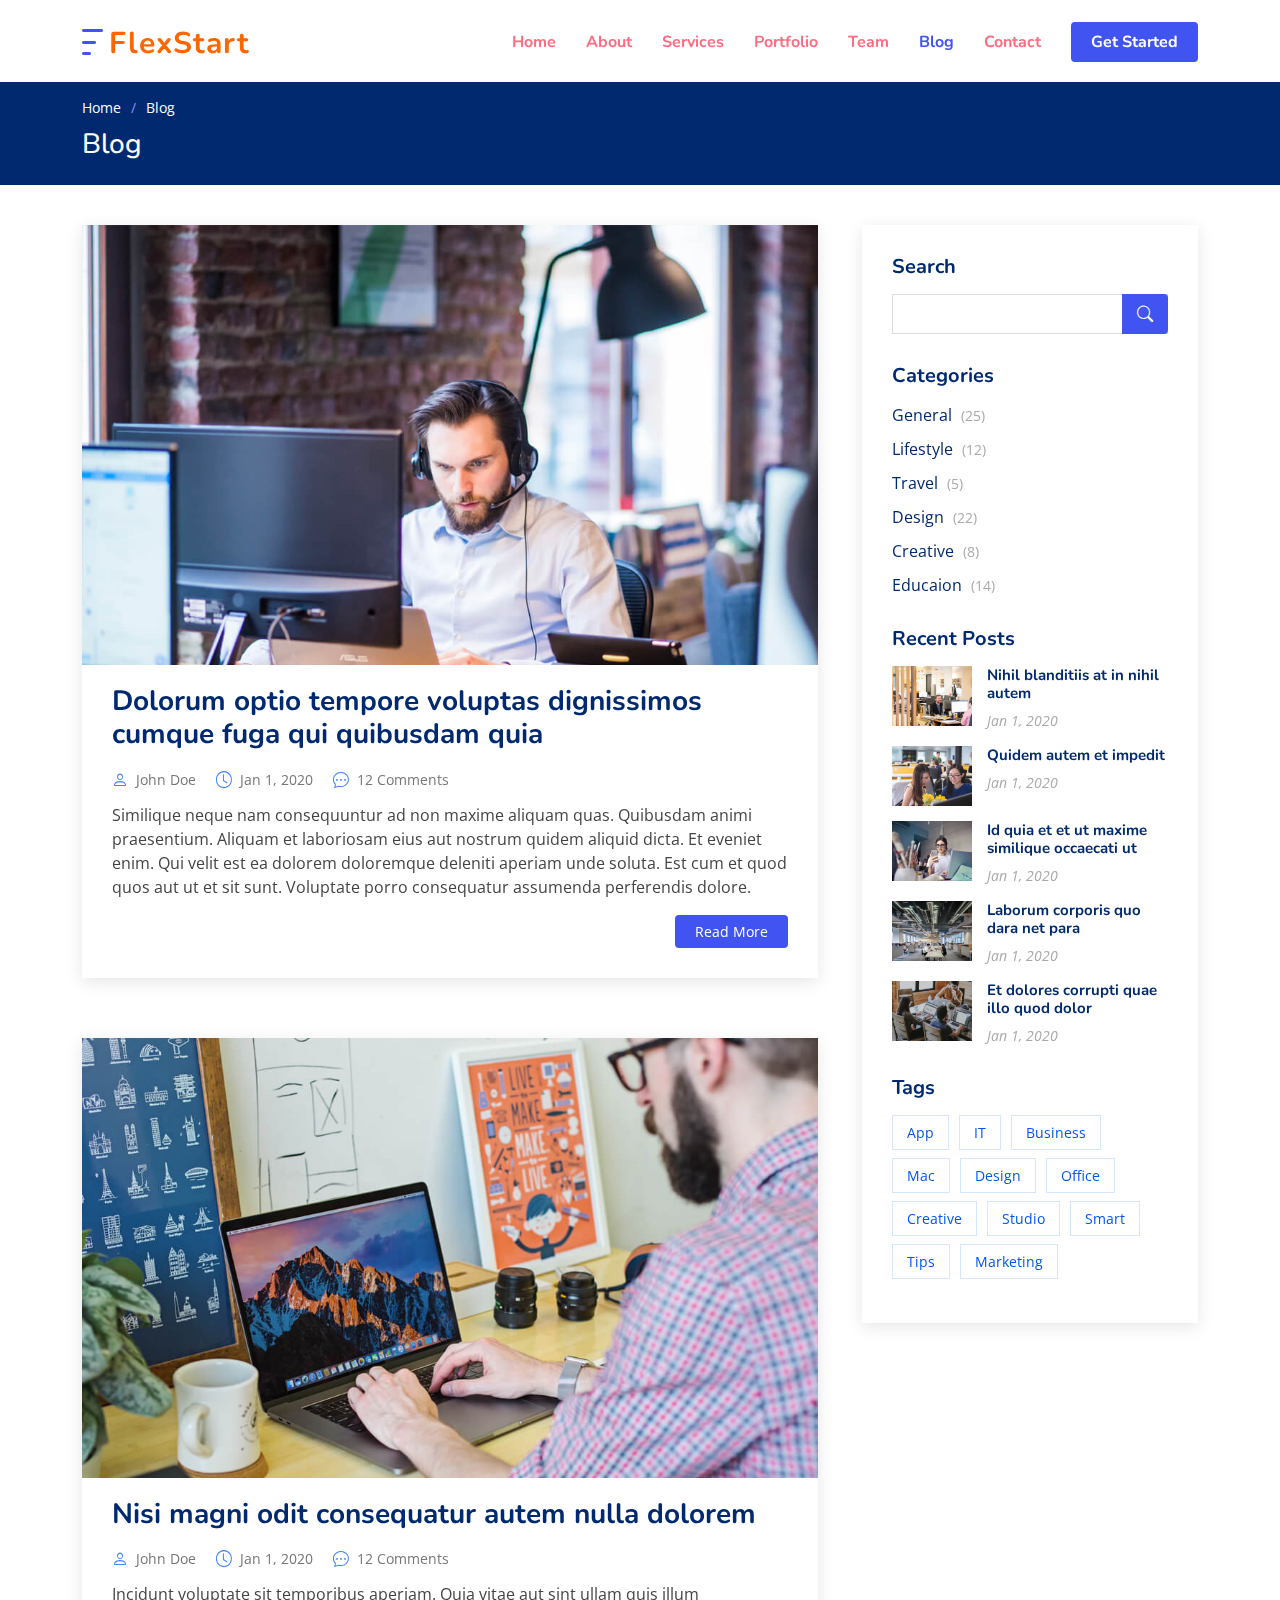
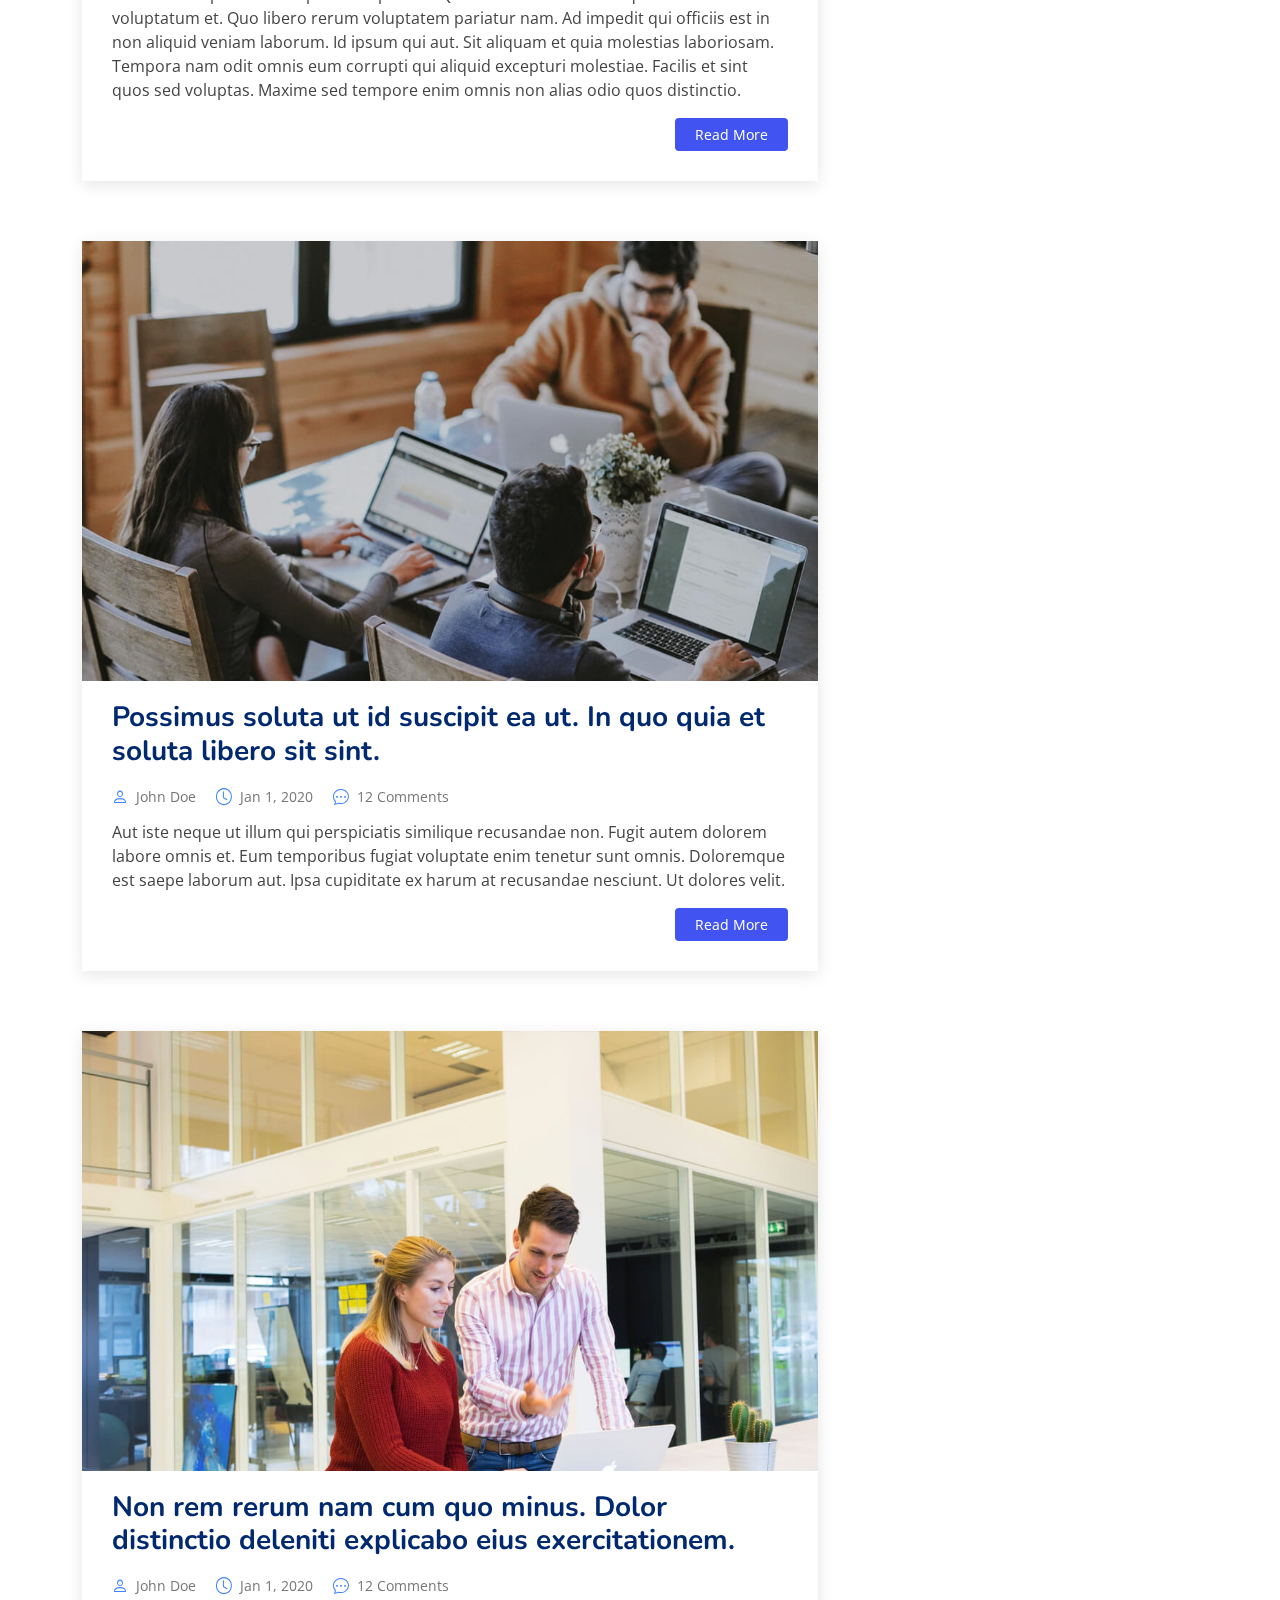
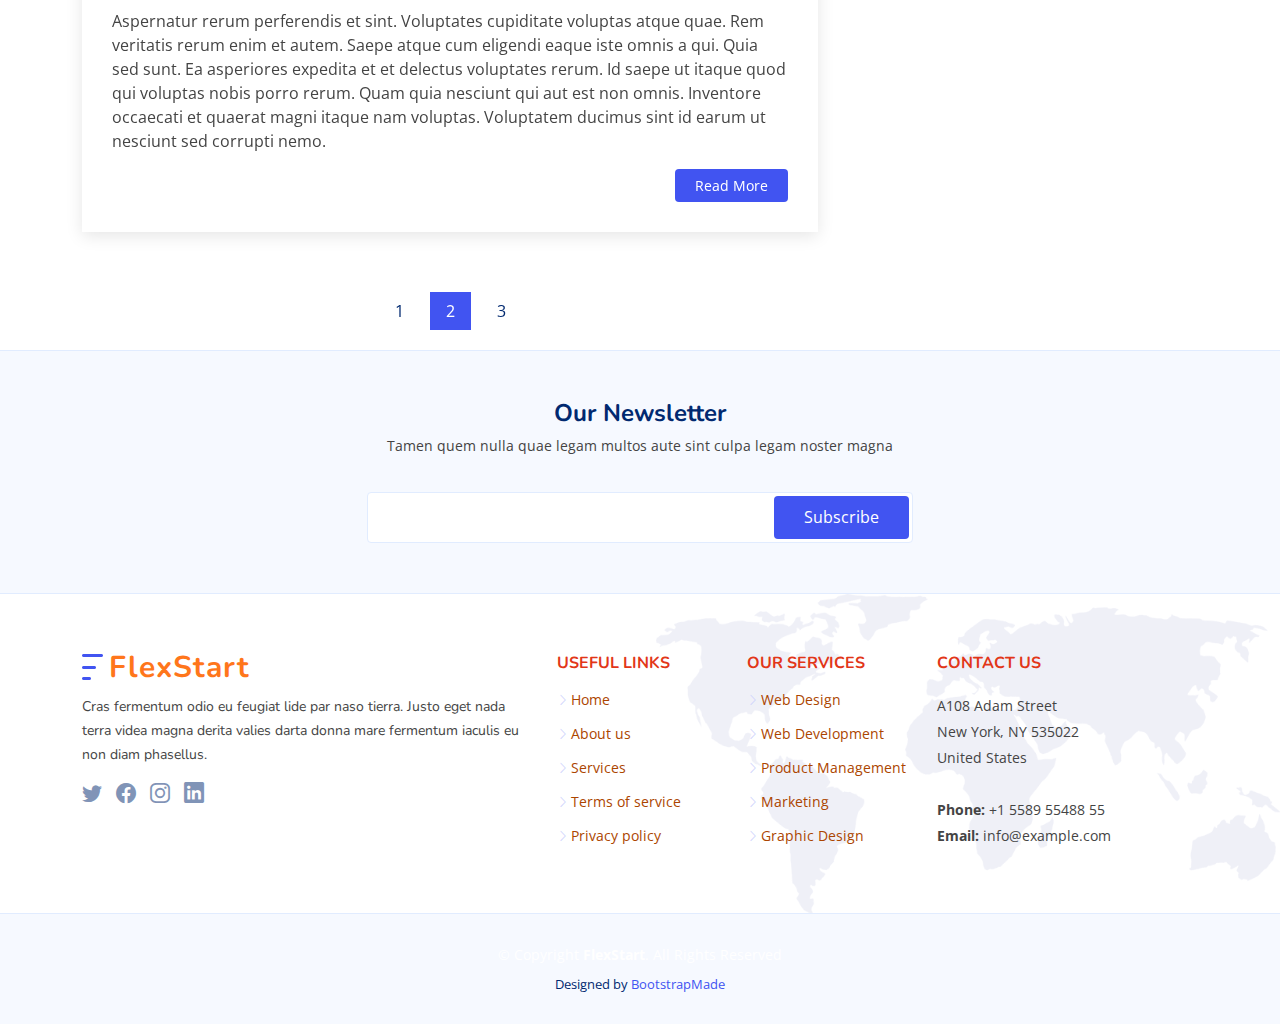
<file: blog.html>
<!DOCTYPE html>
<html lang="en">

<head>
  <meta charset="utf-8">
  <meta content="width=device-width, initial-scale=1.0" name="viewport">

  <title>Blog - FlexStart Bootstrap Template</title>
  <meta content="" name="description">
  <meta content="" name="keywords">

  <!-- Favicons -->
  <link href="assets/img/favicon.png" rel="icon">
  <link href="assets/img/apple-touch-icon.png" rel="apple-touch-icon">

  <!-- Google Fonts -->
  <link href="https://fonts.googleapis.com/css?family=Open+Sans:300,300i,400,400i,600,600i,700,700i|Nunito:300,300i,400,400i,600,600i,700,700i|Poppins:300,300i,400,400i,500,500i,600,600i,700,700i" rel="stylesheet">

  <!-- Vendor CSS Files -->
  <link href="assets/vendor/bootstrap/css/bootstrap.min.css" rel="stylesheet">
  <link href="assets/vendor/bootstrap-icons/bootstrap-icons.css" rel="stylesheet">
  <link href="assets/vendor/aos/aos.css" rel="stylesheet">
  <link href="assets/vendor/remixicon/remixicon.css" rel="stylesheet">
  <link href="assets/vendor/swiper/swiper-bundle.min.css" rel="stylesheet">
  <link href="assets/vendor/glightbox/css/glightbox.min.css" rel="stylesheet">

  <!-- Template Main CSS File -->
  <link href="assets/css/style.css" rel="stylesheet">

  <!-- =======================================================
  * Template Name: FlexStart - v1.4.0
  * Template URL: https://bootstrapmade.com/flexstart-bootstrap-startup-template/
  * Author: BootstrapMade.com
  * License: https://bootstrapmade.com/license/
  ======================================================== -->
</head>

<body>

  <!-- ======= Header ======= -->
  <header id="header" class="header fixed-top">
    <div class="container-fluid container-xl d-flex align-items-center justify-content-between">

      <a href="index.html" class="logo d-flex align-items-center">
        <img src="assets/img/logo.png" alt="">
        <span>FlexStart</span>
      </a>

      <nav id="navbar" class="navbar">
        <ul>
          <li><a class="nav-link scrollto " href="index.html#home">Home</a></li>
          <li><a class="nav-link scrollto" href="index.html#about">About</a></li>
          <li><a class="nav-link scrollto" href="index.html#services">Services</a></li>
          <li><a class="nav-link scrollto" href="index.html#portfolio">Portfolio</a></li>
          <li><a class="nav-link scrollto" href="index.html#team">Team</a></li>
          <li><a class="active" href="blog.html">Blog</a></li>
          
          <li><a class="nav-link scrollto" href="index.html#contact">Contact</a></li>
          <li><a class="getstarted scrollto" href="index.html#about">Get Started</a></li>
        </ul>
        <i class="bi bi-list mobile-nav-toggle"></i>
      </nav><!-- .navbar -->

    </div>
  </header><!-- End Header -->

  <main id="main">

    <!-- ======= Breadcrumbs ======= -->
    <section class="breadcrumbs">
      <div class="container">

        <ol>
          <li><a href="index.html">Home</a></li>
          <li>Blog</li>
        </ol>
        <h2>Blog</h2>

      </div>
    </section><!-- End Breadcrumbs -->

    <!-- ======= Blog Section ======= -->
    <section id="blog" class="blog">
      <div class="container" data-aos="fade-up">

        <div class="row">

          <div class="col-lg-8 entries">

            <article class="entry">

              <div class="entry-img">
                <img src="assets/img/blog/blog-1.jpg" alt="" class="img-fluid">
              </div>

              <h2 class="entry-title">
                <a href="blog-single.html">Dolorum optio tempore voluptas dignissimos cumque fuga qui quibusdam quia</a>
              </h2>

              <div class="entry-meta">
                <ul>
                  <li class="d-flex align-items-center"><i class="bi bi-person"></i> <a href="blog-single.html">John Doe</a></li>
                  <li class="d-flex align-items-center"><i class="bi bi-clock"></i> <a href="blog-single.html"><time datetime="2020-01-01">Jan 1, 2020</time></a></li>
                  <li class="d-flex align-items-center"><i class="bi bi-chat-dots"></i> <a href="blog-single.html">12 Comments</a></li>
                </ul>
              </div>

              <div class="entry-content">
                <p>
                  Similique neque nam consequuntur ad non maxime aliquam quas. Quibusdam animi praesentium. Aliquam et laboriosam eius aut nostrum quidem aliquid dicta.
                  Et eveniet enim. Qui velit est ea dolorem doloremque deleniti aperiam unde soluta. Est cum et quod quos aut ut et sit sunt. Voluptate porro consequatur assumenda perferendis dolore.
                </p>
                <div class="read-more">
                  <a href="blog-single.html">Read More</a>
                </div>
              </div>

            </article><!-- End blog entry -->

            <article class="entry">

              <div class="entry-img">
                <img src="assets/img/blog/blog-2.jpg" alt="" class="img-fluid">
              </div>

              <h2 class="entry-title">
                <a href="blog-single.html">Nisi magni odit consequatur autem nulla dolorem</a>
              </h2>

              <div class="entry-meta">
                <ul>
                  <li class="d-flex align-items-center"><i class="bi bi-person"></i> <a href="blog-single.html">John Doe</a></li>
                  <li class="d-flex align-items-center"><i class="bi bi-clock"></i> <a href="blog-single.html"><time datetime="2020-01-01">Jan 1, 2020</time></a></li>
                  <li class="d-flex align-items-center"><i class="bi bi-chat-dots"></i> <a href="blog-single.html">12 Comments</a></li>
                </ul>
              </div>

              <div class="entry-content">
                <p>
                  Incidunt voluptate sit temporibus aperiam. Quia vitae aut sint ullam quis illum voluptatum et. Quo libero rerum voluptatem pariatur nam.
                  Ad impedit qui officiis est in non aliquid veniam laborum. Id ipsum qui aut. Sit aliquam et quia molestias laboriosam. Tempora nam odit omnis eum corrupti qui aliquid excepturi molestiae. Facilis et sint quos sed voluptas. Maxime sed tempore enim omnis non alias odio quos distinctio.
                </p>
                <div class="read-more">
                  <a href="blog-single.html">Read More</a>
                </div>
              </div>

            </article><!-- End blog entry -->

            <article class="entry">

              <div class="entry-img">
                <img src="assets/img/blog/blog-3.jpg" alt="" class="img-fluid">
              </div>

              <h2 class="entry-title">
                <a href="blog-single.html">Possimus soluta ut id suscipit ea ut. In quo quia et soluta libero sit sint.</a>
              </h2>

              <div class="entry-meta">
                <ul>
                  <li class="d-flex align-items-center"><i class="bi bi-person"></i> <a href="blog-single.html">John Doe</a></li>
                  <li class="d-flex align-items-center"><i class="bi bi-clock"></i> <a href="blog-single.html"><time datetime="2020-01-01">Jan 1, 2020</time></a></li>
                  <li class="d-flex align-items-center"><i class="bi bi-chat-dots"></i> <a href="blog-single.html">12 Comments</a></li>
                </ul>
              </div>

              <div class="entry-content">
                <p>
                  Aut iste neque ut illum qui perspiciatis similique recusandae non. Fugit autem dolorem labore omnis et. Eum temporibus fugiat voluptate enim tenetur sunt omnis.
                  Doloremque est saepe laborum aut. Ipsa cupiditate ex harum at recusandae nesciunt. Ut dolores velit.
                </p>
                <div class="read-more">
                  <a href="blog-single.html">Read More</a>
                </div>
              </div>

            </article><!-- End blog entry -->

            <article class="entry">

              <div class="entry-img">
                <img src="assets/img/blog/blog-4.jpg" alt="" class="img-fluid">
              </div>

              <h2 class="entry-title">
                <a href="blog-single.html">Non rem rerum nam cum quo minus. Dolor distinctio deleniti explicabo eius exercitationem.</a>
              </h2>

              <div class="entry-meta">
                <ul>
                  <li class="d-flex align-items-center"><i class="bi bi-person"></i> <a href="blog-single.html">John Doe</a></li>
                  <li class="d-flex align-items-center"><i class="bi bi-clock"></i> <a href="blog-single.html"><time datetime="2020-01-01">Jan 1, 2020</time></a></li>
                  <li class="d-flex align-items-center"><i class="bi bi-chat-dots"></i> <a href="blog-single.html">12 Comments</a></li>
                </ul>
              </div>

              <div class="entry-content">
                <p>
                  Aspernatur rerum perferendis et sint. Voluptates cupiditate voluptas atque quae. Rem veritatis rerum enim et autem. Saepe atque cum eligendi eaque iste omnis a qui.
                  Quia sed sunt. Ea asperiores expedita et et delectus voluptates rerum. Id saepe ut itaque quod qui voluptas nobis porro rerum. Quam quia nesciunt qui aut est non omnis. Inventore occaecati et quaerat magni itaque nam voluptas. Voluptatem ducimus sint id earum ut nesciunt sed corrupti nemo.
                </p>
                <div class="read-more">
                  <a href="blog-single.html">Read More</a>
                </div>
              </div>

            </article><!-- End blog entry -->

            <div class="blog-pagination">
              <ul class="justify-content-center">
                <li><a href="#">1</a></li>
                <li class="active"><a href="#">2</a></li>
                <li><a href="#">3</a></li>
              </ul>
            </div>

          </div><!-- End blog entries list -->

          <div class="col-lg-4">

            <div class="sidebar">

              <h3 class="sidebar-title">Search</h3>
              <div class="sidebar-item search-form">
                <form action="">
                  <input type="text">
                  <button type="submit"><i class="bi bi-search"></i></button>
                </form>
              </div><!-- End sidebar search formn-->

              <h3 class="sidebar-title">Categories</h3>
              <div class="sidebar-item categories">
                <ul>
                  <li><a href="#">General <span>(25)</span></a></li>
                  <li><a href="#">Lifestyle <span>(12)</span></a></li>
                  <li><a href="#">Travel <span>(5)</span></a></li>
                  <li><a href="#">Design <span>(22)</span></a></li>
                  <li><a href="#">Creative <span>(8)</span></a></li>
                  <li><a href="#">Educaion <span>(14)</span></a></li>
                </ul>
              </div><!-- End sidebar categories-->

              <h3 class="sidebar-title">Recent Posts</h3>
              <div class="sidebar-item recent-posts">
                <div class="post-item clearfix">
                  <img src="assets/img/blog/blog-recent-1.jpg" alt="">
                  <h4><a href="blog-single.html">Nihil blanditiis at in nihil autem</a></h4>
                  <time datetime="2020-01-01">Jan 1, 2020</time>
                </div>

                <div class="post-item clearfix">
                  <img src="assets/img/blog/blog-recent-2.jpg" alt="">
                  <h4><a href="blog-single.html">Quidem autem et impedit</a></h4>
                  <time datetime="2020-01-01">Jan 1, 2020</time>
                </div>

                <div class="post-item clearfix">
                  <img src="assets/img/blog/blog-recent-3.jpg" alt="">
                  <h4><a href="blog-single.html">Id quia et et ut maxime similique occaecati ut</a></h4>
                  <time datetime="2020-01-01">Jan 1, 2020</time>
                </div>

                <div class="post-item clearfix">
                  <img src="assets/img/blog/blog-recent-4.jpg" alt="">
                  <h4><a href="blog-single.html">Laborum corporis quo dara net para</a></h4>
                  <time datetime="2020-01-01">Jan 1, 2020</time>
                </div>

                <div class="post-item clearfix">
                  <img src="assets/img/blog/blog-recent-5.jpg" alt="">
                  <h4><a href="blog-single.html">Et dolores corrupti quae illo quod dolor</a></h4>
                  <time datetime="2020-01-01">Jan 1, 2020</time>
                </div>

              </div><!-- End sidebar recent posts-->

              <h3 class="sidebar-title">Tags</h3>
              <div class="sidebar-item tags">
                <ul>
                  <li><a href="#">App</a></li>
                  <li><a href="#">IT</a></li>
                  <li><a href="#">Business</a></li>
                  <li><a href="#">Mac</a></li>
                  <li><a href="#">Design</a></li>
                  <li><a href="#">Office</a></li>
                  <li><a href="#">Creative</a></li>
                  <li><a href="#">Studio</a></li>
                  <li><a href="#">Smart</a></li>
                  <li><a href="#">Tips</a></li>
                  <li><a href="#">Marketing</a></li>
                </ul>
              </div><!-- End sidebar tags-->

            </div><!-- End sidebar -->

          </div><!-- End blog sidebar -->

        </div>

      </div>
    </section><!-- End Blog Section -->

  </main><!-- End #main -->

  <!-- ======= Footer ======= -->
  <footer id="footer" class="footer">

    <div class="footer-newsletter">
      <div class="container">
        <div class="row justify-content-center">
          <div class="col-lg-12 text-center">
            <h4>Our Newsletter</h4>
            <p>Tamen quem nulla quae legam multos aute sint culpa legam noster magna</p>
          </div>
          <div class="col-lg-6">
            <form action="" method="post">
              <input type="email" name="email"><input type="submit" value="Subscribe">
            </form>
          </div>
        </div>
      </div>
    </div>

    <div class="footer-top">
      <div class="container">
        <div class="row gy-4">
          <div class="col-lg-5 col-md-12 footer-info">
            <a href="index.html" class="logo d-flex align-items-center">
              <img src="assets/img/logo.png" alt="">
              <span>FlexStart</span>
            </a>
            <p>Cras fermentum odio eu feugiat lide par naso tierra. Justo eget nada terra videa magna derita valies darta donna mare fermentum iaculis eu non diam phasellus.</p>
            <div class="social-links mt-3">
              <a href="#" class="twitter"><i class="bi bi-twitter"></i></a>
              <a href="#" class="facebook"><i class="bi bi-facebook"></i></a>
              <a href="#" class="instagram"><i class="bi bi-instagram bx bxl-instagram"></i></a>
              <a href="#" class="linkedin"><i class="bi bi-linkedin bx bxl-linkedin"></i></a>
            </div>
          </div>

          <div class="col-lg-2 col-6 footer-links">
            <h4>Useful Links</h4>
            <ul>
              <li><i class="bi bi-chevron-right"></i> <a href="#">Home</a></li>
              <li><i class="bi bi-chevron-right"></i> <a href="#">About us</a></li>
              <li><i class="bi bi-chevron-right"></i> <a href="#">Services</a></li>
              <li><i class="bi bi-chevron-right"></i> <a href="#">Terms of service</a></li>
              <li><i class="bi bi-chevron-right"></i> <a href="#">Privacy policy</a></li>
            </ul>
          </div>

          <div class="col-lg-2 col-6 footer-links">
            <h4>Our Services</h4>
            <ul>
              <li><i class="bi bi-chevron-right"></i> <a href="#">Web Design</a></li>
              <li><i class="bi bi-chevron-right"></i> <a href="#">Web Development</a></li>
              <li><i class="bi bi-chevron-right"></i> <a href="#">Product Management</a></li>
              <li><i class="bi bi-chevron-right"></i> <a href="#">Marketing</a></li>
              <li><i class="bi bi-chevron-right"></i> <a href="#">Graphic Design</a></li>
            </ul>
          </div>

          <div class="col-lg-3 col-md-12 footer-contact text-center text-md-start">
            <h4>Contact Us</h4>
            <p>
              A108 Adam Street <br>
              New York, NY 535022<br>
              United States <br><br>
              <strong>Phone:</strong> +1 5589 55488 55<br>
              <strong>Email:</strong> info@example.com<br>
            </p>

          </div>

        </div>
      </div>
    </div>

    <div class="container">
      <div class="copyright">
        &copy; Copyright <strong><span>FlexStart</span></strong>. All Rights Reserved
      </div>
      <div class="credits">
        <!-- All the links in the footer should remain intact. -->
        <!-- You can delete the links only if you purchased the pro version. -->
        <!-- Licensing information: https://bootstrapmade.com/license/ -->
        <!-- Purchase the pro version with working PHP/AJAX contact form: https://bootstrapmade.com/flexstart-bootstrap-startup-template/ -->
        Designed by <a href="https://bootstrapmade.com/">BootstrapMade</a>
      </div>
    </div>
  </footer><!-- End Footer -->

  <a href="#" class="back-to-top d-flex align-items-center justify-content-center"><i class="bi bi-arrow-up-short"></i></a>

  <!-- Vendor JS Files -->
  <script src="assets/vendor/bootstrap/js/bootstrap.bundle.js"></script>
  <script src="assets/vendor/aos/aos.js"></script>
  <script src="assets/vendor/php-email-form/validate.js"></script>
  <script src="assets/vendor/swiper/swiper-bundle.min.js"></script>
  <script src="assets/vendor/purecounter/purecounter.js"></script>
  <script src="assets/vendor/isotope-layout/isotope.pkgd.min.js"></script>
  <script src="assets/vendor/glightbox/js/glightbox.min.js"></script>

  <!-- Template Main JS File -->
  <script src="assets/js/main.js"></script>

</body>

</html>
</file>
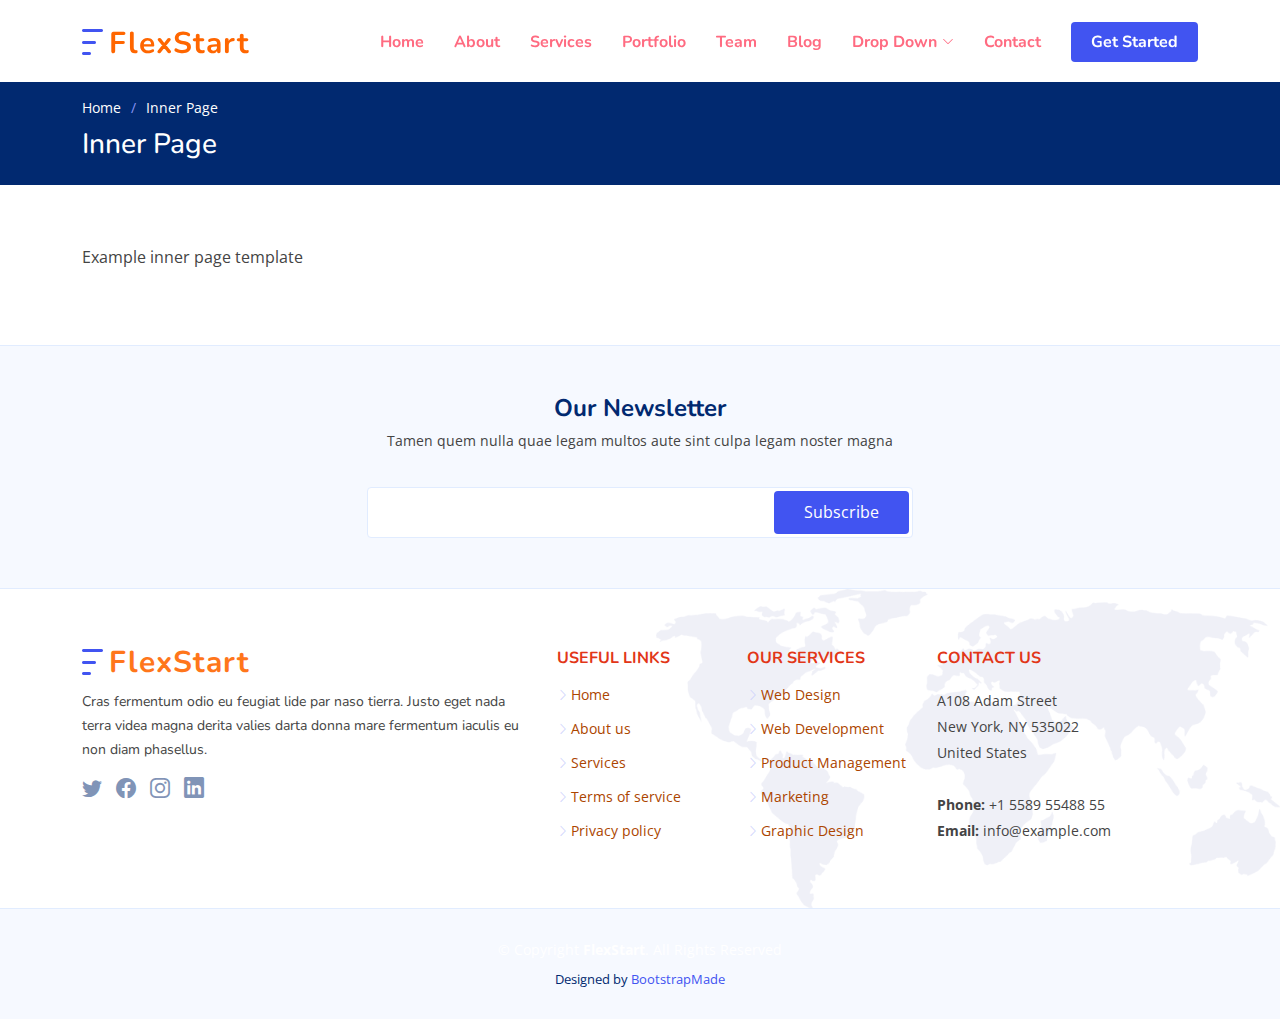
<file: inner-page.html>
<!DOCTYPE html>
<html lang="en">

<head>
  <meta charset="utf-8">
  <meta content="width=device-width, initial-scale=1.0" name="viewport">

  <title>Inner Page - FlexStart Bootstrap Template</title>
  <meta content="" name="description">
  <meta content="" name="keywords">

  <!-- Favicons -->
  <link href="assets/img/favicon.png" rel="icon">
  <link href="assets/img/apple-touch-icon.png" rel="apple-touch-icon">

  <!-- Google Fonts -->
  <link href="https://fonts.googleapis.com/css?family=Open+Sans:300,300i,400,400i,600,600i,700,700i|Nunito:300,300i,400,400i,600,600i,700,700i|Poppins:300,300i,400,400i,500,500i,600,600i,700,700i" rel="stylesheet">

  <!-- Vendor CSS Files -->
  <link href="assets/vendor/bootstrap/css/bootstrap.min.css" rel="stylesheet">
  <link href="assets/vendor/bootstrap-icons/bootstrap-icons.css" rel="stylesheet">
  <link href="assets/vendor/aos/aos.css" rel="stylesheet">
  <link href="assets/vendor/remixicon/remixicon.css" rel="stylesheet">
  <link href="assets/vendor/swiper/swiper-bundle.min.css" rel="stylesheet">
  <link href="assets/vendor/glightbox/css/glightbox.min.css" rel="stylesheet">

  <!-- Template Main CSS File -->
  <link href="assets/css/style.css" rel="stylesheet">

  <!-- =======================================================
  * Template Name: FlexStart - v1.4.0
  * Template URL: https://bootstrapmade.com/flexstart-bootstrap-startup-template/
  * Author: BootstrapMade.com
  * License: https://bootstrapmade.com/license/
  ======================================================== -->
</head>

<body>

  <!-- ======= Header ======= -->
  <header id="header" class="header fixed-top">
    <div class="container-fluid container-xl d-flex align-items-center justify-content-between">

      <a href="index.html" class="logo d-flex align-items-center">
        <img src="assets/img/logo.png" alt="">
        <span>FlexStart</span>
      </a>

      <nav id="navbar" class="navbar">
        <ul>
          <li><a class="nav-link scrollto " href="#hero">Home</a></li>
          <li><a class="nav-link scrollto" href="#about">About</a></li>
          <li><a class="nav-link scrollto" href="#services">Services</a></li>
          <li><a class="nav-link scrollto" href="#portfolio">Portfolio</a></li>
          <li><a class="nav-link scrollto" href="#team">Team</a></li>
          <li><a href="blog.html">Blog</a></li>
          <li class="dropdown"><a href="#"><span>Drop Down</span> <i class="bi bi-chevron-down"></i></a>
            <ul>
              <li><a href="#">Drop Down 1</a></li>
              <li class="dropdown"><a href="#"><span>Deep Drop Down</span> <i class="bi bi-chevron-right"></i></a>
                <ul>
                  <li><a href="#">Deep Drop Down 1</a></li>
                  <li><a href="#">Deep Drop Down 2</a></li>
                  <li><a href="#">Deep Drop Down 3</a></li>
                  <li><a href="#">Deep Drop Down 4</a></li>
                  <li><a href="#">Deep Drop Down 5</a></li>
                </ul>
              </li>
              <li><a href="#">Drop Down 2</a></li>
              <li><a href="#">Drop Down 3</a></li>
              <li><a href="#">Drop Down 4</a></li>
            </ul>
          </li>
          <li><a class="nav-link scrollto" href="#contact">Contact</a></li>
          <li><a class="getstarted scrollto" href="#about">Get Started</a></li>
        </ul>
        <i class="bi bi-list mobile-nav-toggle"></i>
      </nav><!-- .navbar -->

    </div>
  </header><!-- End Header -->

  <main id="main">

    <!-- ======= Breadcrumbs ======= -->
    <section class="breadcrumbs">
      <div class="container">

        <ol>
          <li><a href="index.html">Home</a></li>
          <li>Inner Page</li>
        </ol>
        <h2>Inner Page</h2>

      </div>
    </section><!-- End Breadcrumbs -->

    <section class="inner-page">
      <div class="container">
        <p>
          Example inner page template
        </p>
      </div>
    </section>

  </main><!-- End #main -->

  <!-- ======= Footer ======= -->
  <footer id="footer" class="footer">

    <div class="footer-newsletter">
      <div class="container">
        <div class="row justify-content-center">
          <div class="col-lg-12 text-center">
            <h4>Our Newsletter</h4>
            <p>Tamen quem nulla quae legam multos aute sint culpa legam noster magna</p>
          </div>
          <div class="col-lg-6">
            <form action="" method="post">
              <input type="email" name="email"><input type="submit" value="Subscribe">
            </form>
          </div>
        </div>
      </div>
    </div>

    <div class="footer-top">
      <div class="container">
        <div class="row gy-4">
          <div class="col-lg-5 col-md-12 footer-info">
            <a href="index.html" class="logo d-flex align-items-center">
              <img src="assets/img/logo.png" alt="">
              <span>FlexStart</span>
            </a>
            <p>Cras fermentum odio eu feugiat lide par naso tierra. Justo eget nada terra videa magna derita valies darta donna mare fermentum iaculis eu non diam phasellus.</p>
            <div class="social-links mt-3">
              <a href="#" class="twitter"><i class="bi bi-twitter"></i></a>
              <a href="#" class="facebook"><i class="bi bi-facebook"></i></a>
              <a href="#" class="instagram"><i class="bi bi-instagram bx bxl-instagram"></i></a>
              <a href="#" class="linkedin"><i class="bi bi-linkedin bx bxl-linkedin"></i></a>
            </div>
          </div>

          <div class="col-lg-2 col-6 footer-links">
            <h4>Useful Links</h4>
            <ul>
              <li><i class="bi bi-chevron-right"></i> <a href="#">Home</a></li>
              <li><i class="bi bi-chevron-right"></i> <a href="#">About us</a></li>
              <li><i class="bi bi-chevron-right"></i> <a href="#">Services</a></li>
              <li><i class="bi bi-chevron-right"></i> <a href="#">Terms of service</a></li>
              <li><i class="bi bi-chevron-right"></i> <a href="#">Privacy policy</a></li>
            </ul>
          </div>

          <div class="col-lg-2 col-6 footer-links">
            <h4>Our Services</h4>
            <ul>
              <li><i class="bi bi-chevron-right"></i> <a href="#">Web Design</a></li>
              <li><i class="bi bi-chevron-right"></i> <a href="#">Web Development</a></li>
              <li><i class="bi bi-chevron-right"></i> <a href="#">Product Management</a></li>
              <li><i class="bi bi-chevron-right"></i> <a href="#">Marketing</a></li>
              <li><i class="bi bi-chevron-right"></i> <a href="#">Graphic Design</a></li>
            </ul>
          </div>

          <div class="col-lg-3 col-md-12 footer-contact text-center text-md-start">
            <h4>Contact Us</h4>
            <p>
              A108 Adam Street <br>
              New York, NY 535022<br>
              United States <br><br>
              <strong>Phone:</strong> +1 5589 55488 55<br>
              <strong>Email:</strong> info@example.com<br>
            </p>

          </div>

        </div>
      </div>
    </div>

    <div class="container">
      <div class="copyright">
        &copy; Copyright <strong><span>FlexStart</span></strong>. All Rights Reserved
      </div>
      <div class="credits">
        <!-- All the links in the footer should remain intact. -->
        <!-- You can delete the links only if you purchased the pro version. -->
        <!-- Licensing information: https://bootstrapmade.com/license/ -->
        <!-- Purchase the pro version with working PHP/AJAX contact form: https://bootstrapmade.com/flexstart-bootstrap-startup-template/ -->
        Designed by <a href="https://bootstrapmade.com/">BootstrapMade</a>
      </div>
    </div>
  </footer><!-- End Footer -->

  <a href="#" class="back-to-top d-flex align-items-center justify-content-center"><i class="bi bi-arrow-up-short"></i></a>

  <!-- Vendor JS Files -->
  <script src="assets/vendor/bootstrap/js/bootstrap.bundle.js"></script>
  <script src="assets/vendor/aos/aos.js"></script>
  <script src="assets/vendor/php-email-form/validate.js"></script>
  <script src="assets/vendor/swiper/swiper-bundle.min.js"></script>
  <script src="assets/vendor/purecounter/purecounter.js"></script>
  <script src="assets/vendor/isotope-layout/isotope.pkgd.min.js"></script>
  <script src="assets/vendor/glightbox/js/glightbox.min.js"></script>

  <!-- Template Main JS File -->
  <script src="assets/js/main.js"></script>

</body>

</html>
</file>
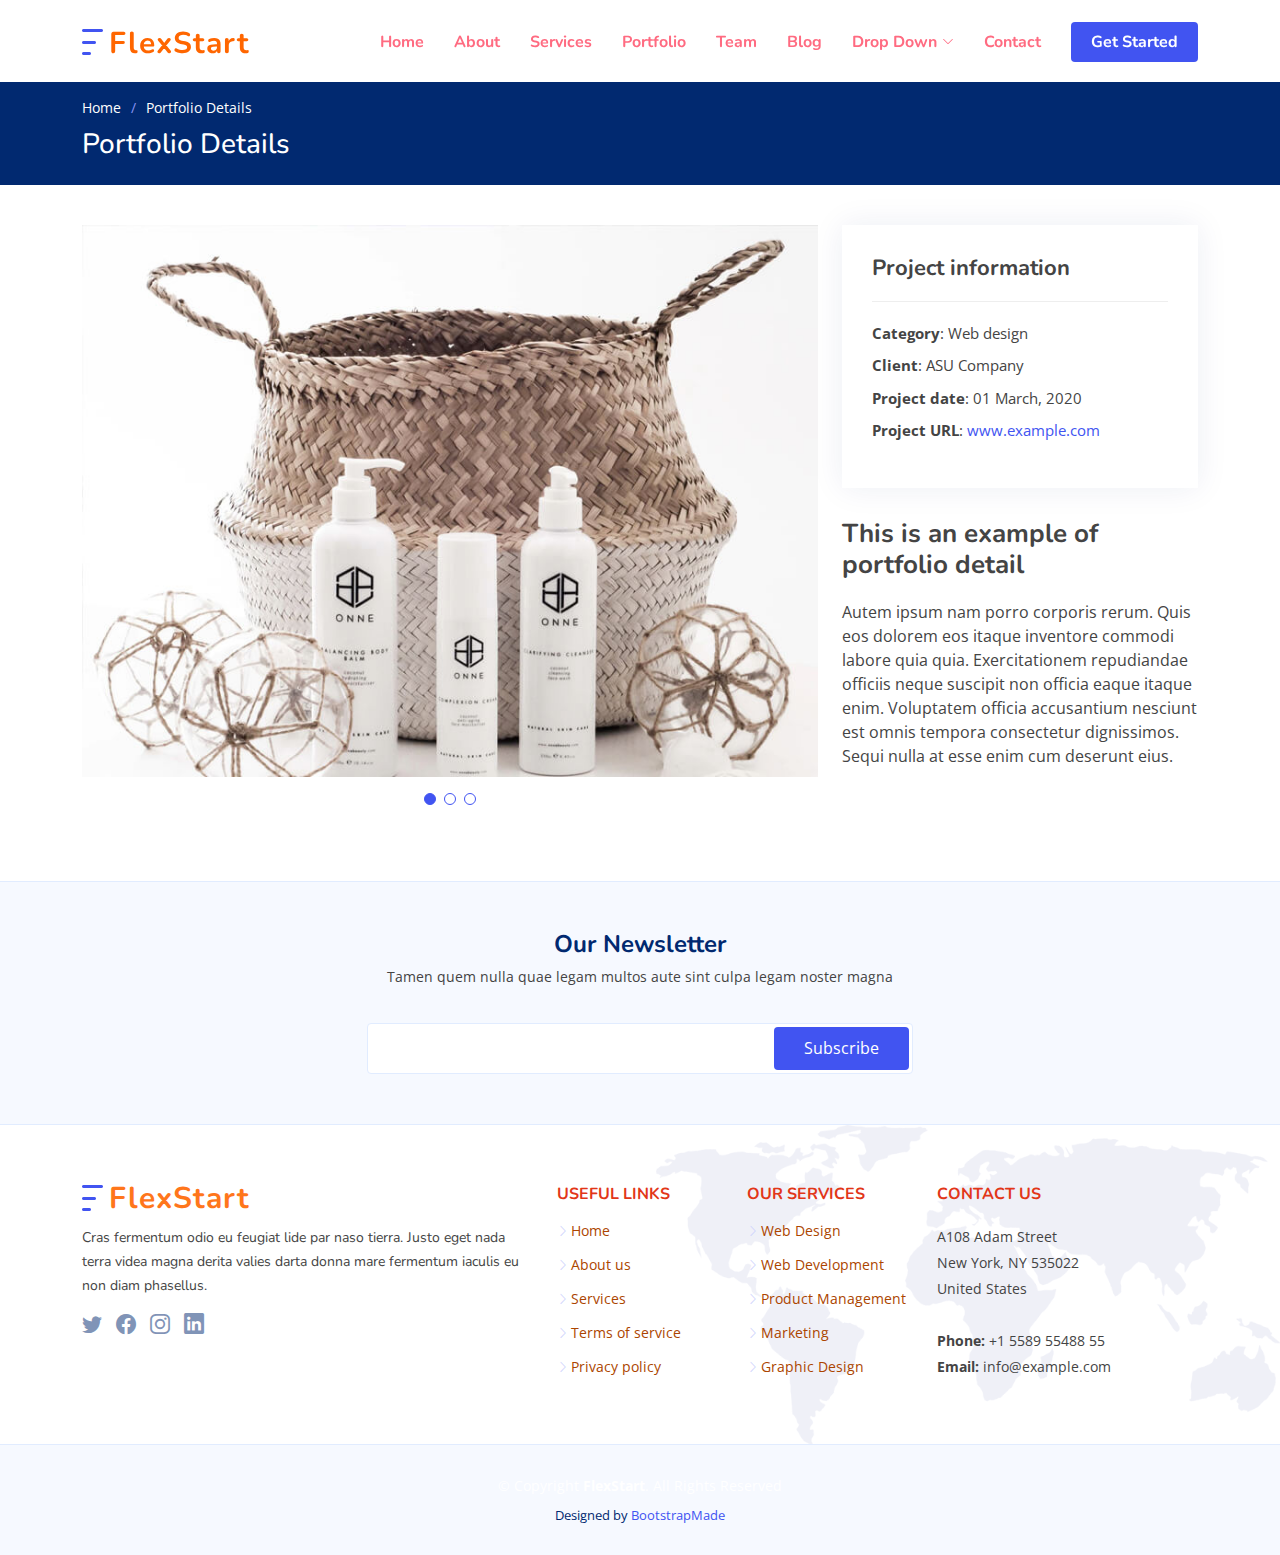
<file: portfolio-details.html>
<!DOCTYPE html>
<html lang="en">

<head>
  <meta charset="utf-8">
  <meta content="width=device-width, initial-scale=1.0" name="viewport">

  <title>Portfolio Details - FlexStart Bootstrap Template</title>
  <meta content="" name="description">
  <meta content="" name="keywords">

  <!-- Favicons -->
  <link href="assets/img/favicon.png" rel="icon">
  <link href="assets/img/apple-touch-icon.png" rel="apple-touch-icon">

  <!-- Google Fonts -->
  <link href="https://fonts.googleapis.com/css?family=Open+Sans:300,300i,400,400i,600,600i,700,700i|Nunito:300,300i,400,400i,600,600i,700,700i|Poppins:300,300i,400,400i,500,500i,600,600i,700,700i" rel="stylesheet">

  <!-- Vendor CSS Files -->
  <link href="assets/vendor/bootstrap/css/bootstrap.min.css" rel="stylesheet">
  <link href="assets/vendor/bootstrap-icons/bootstrap-icons.css" rel="stylesheet">
  <link href="assets/vendor/aos/aos.css" rel="stylesheet">
  <link href="assets/vendor/remixicon/remixicon.css" rel="stylesheet">
  <link href="assets/vendor/swiper/swiper-bundle.min.css" rel="stylesheet">
  <link href="assets/vendor/glightbox/css/glightbox.min.css" rel="stylesheet">

  <!-- Template Main CSS File -->
  <link href="assets/css/style.css" rel="stylesheet">

  <!-- =======================================================
  * Template Name: FlexStart - v1.4.0
  * Template URL: https://bootstrapmade.com/flexstart-bootstrap-startup-template/
  * Author: BootstrapMade.com
  * License: https://bootstrapmade.com/license/
  ======================================================== -->
</head>

<body>

  <!-- ======= Header ======= -->
  <header id="header" class="header fixed-top">
    <div class="container-fluid container-xl d-flex align-items-center justify-content-between">

      <a href="index.html" class="logo d-flex align-items-center">
        <img src="assets/img/logo.png" alt="">
        <span>FlexStart</span>
      </a>

      <nav id="navbar" class="navbar">
        <ul>
          <li><a class="nav-link scrollto " href="#hero">Home</a></li>
          <li><a class="nav-link scrollto" href="#about">About</a></li>
          <li><a class="nav-link scrollto" href="#services">Services</a></li>
          <li><a class="nav-link scrollto" href="#portfolio">Portfolio</a></li>
          <li><a class="nav-link scrollto" href="#team">Team</a></li>
          <li><a href="blog.html">Blog</a></li>
          <li class="dropdown"><a href="#"><span>Drop Down</span> <i class="bi bi-chevron-down"></i></a>
            <ul>
              <li><a href="#">Drop Down 1</a></li>
              <li class="dropdown"><a href="#"><span>Deep Drop Down</span> <i class="bi bi-chevron-right"></i></a>
                <ul>
                  <li><a href="#">Deep Drop Down 1</a></li>
                  <li><a href="#">Deep Drop Down 2</a></li>
                  <li><a href="#">Deep Drop Down 3</a></li>
                  <li><a href="#">Deep Drop Down 4</a></li>
                  <li><a href="#">Deep Drop Down 5</a></li>
                </ul>
              </li>
              <li><a href="#">Drop Down 2</a></li>
              <li><a href="#">Drop Down 3</a></li>
              <li><a href="#">Drop Down 4</a></li>
            </ul>
          </li>
          <li><a class="nav-link scrollto" href="#contact">Contact</a></li>
          <li><a class="getstarted scrollto" href="#about">Get Started</a></li>
        </ul>
        <i class="bi bi-list mobile-nav-toggle"></i>
      </nav><!-- .navbar -->

    </div>
  </header><!-- End Header -->

  <main id="main">

    <!-- ======= Breadcrumbs ======= -->
    <section class="breadcrumbs">
      <div class="container">

        <ol>
          <li><a href="index.html">Home</a></li>
          <li>Portfolio Details</li>
        </ol>
        <h2>Portfolio Details</h2>

      </div>
    </section><!-- End Breadcrumbs -->

    <!-- ======= Portfolio Details Section ======= -->
    <section id="portfolio-details" class="portfolio-details">
      <div class="container">

        <div class="row gy-4">

          <div class="col-lg-8">
            <div class="portfolio-details-slider swiper-container">
              <div class="swiper-wrapper align-items-center">

                <div class="swiper-slide">
                  <img src="assets/img/portfolio/portfolio-1.jpg" alt="">
                </div>

                <div class="swiper-slide">
                  <img src="assets/img/portfolio/portfolio-2.jpg" alt="">
                </div>

                <div class="swiper-slide">
                  <img src="assets/img/portfolio/portfolio-3.jpg" alt="">
                </div>

              </div>
              <div class="swiper-pagination"></div>
            </div>
          </div>

          <div class="col-lg-4">
            <div class="portfolio-info">
              <h3>Project information</h3>
              <ul>
                <li><strong>Category</strong>: Web design</li>
                <li><strong>Client</strong>: ASU Company</li>
                <li><strong>Project date</strong>: 01 March, 2020</li>
                <li><strong>Project URL</strong>: <a href="#">www.example.com</a></li>
              </ul>
            </div>
            <div class="portfolio-description">
              <h2>This is an example of portfolio detail</h2>
              <p>
                Autem ipsum nam porro corporis rerum. Quis eos dolorem eos itaque inventore commodi labore quia quia. Exercitationem repudiandae officiis neque suscipit non officia eaque itaque enim. Voluptatem officia accusantium nesciunt est omnis tempora consectetur dignissimos. Sequi nulla at esse enim cum deserunt eius.
              </p>
            </div>
          </div>

        </div>

      </div>
    </section><!-- End Portfolio Details Section -->

  </main><!-- End #main -->

  <!-- ======= Footer ======= -->
  <footer id="footer" class="footer">

    <div class="footer-newsletter">
      <div class="container">
        <div class="row justify-content-center">
          <div class="col-lg-12 text-center">
            <h4>Our Newsletter</h4>
            <p>Tamen quem nulla quae legam multos aute sint culpa legam noster magna</p>
          </div>
          <div class="col-lg-6">
            <form action="" method="post">
              <input type="email" name="email"><input type="submit" value="Subscribe">
            </form>
          </div>
        </div>
      </div>
    </div>

    <div class="footer-top">
      <div class="container">
        <div class="row gy-4">
          <div class="col-lg-5 col-md-12 footer-info">
            <a href="index.html" class="logo d-flex align-items-center">
              <img src="assets/img/logo.png" alt="">
              <span>FlexStart</span>
            </a>
            <p>Cras fermentum odio eu feugiat lide par naso tierra. Justo eget nada terra videa magna derita valies darta donna mare fermentum iaculis eu non diam phasellus.</p>
            <div class="social-links mt-3">
              <a href="#" class="twitter"><i class="bi bi-twitter"></i></a>
              <a href="#" class="facebook"><i class="bi bi-facebook"></i></a>
              <a href="#" class="instagram"><i class="bi bi-instagram bx bxl-instagram"></i></a>
              <a href="#" class="linkedin"><i class="bi bi-linkedin bx bxl-linkedin"></i></a>
            </div>
          </div>

          <div class="col-lg-2 col-6 footer-links">
            <h4>Useful Links</h4>
            <ul>
              <li><i class="bi bi-chevron-right"></i> <a href="#">Home</a></li>
              <li><i class="bi bi-chevron-right"></i> <a href="#">About us</a></li>
              <li><i class="bi bi-chevron-right"></i> <a href="#">Services</a></li>
              <li><i class="bi bi-chevron-right"></i> <a href="#">Terms of service</a></li>
              <li><i class="bi bi-chevron-right"></i> <a href="#">Privacy policy</a></li>
            </ul>
          </div>

          <div class="col-lg-2 col-6 footer-links">
            <h4>Our Services</h4>
            <ul>
              <li><i class="bi bi-chevron-right"></i> <a href="#">Web Design</a></li>
              <li><i class="bi bi-chevron-right"></i> <a href="#">Web Development</a></li>
              <li><i class="bi bi-chevron-right"></i> <a href="#">Product Management</a></li>
              <li><i class="bi bi-chevron-right"></i> <a href="#">Marketing</a></li>
              <li><i class="bi bi-chevron-right"></i> <a href="#">Graphic Design</a></li>
            </ul>
          </div>

          <div class="col-lg-3 col-md-12 footer-contact text-center text-md-start">
            <h4>Contact Us</h4>
            <p>
              A108 Adam Street <br>
              New York, NY 535022<br>
              United States <br><br>
              <strong>Phone:</strong> +1 5589 55488 55<br>
              <strong>Email:</strong> info@example.com<br>
            </p>

          </div>

        </div>
      </div>
    </div>

    <div class="container">
      <div class="copyright">
        &copy; Copyright <strong><span>FlexStart</span></strong>. All Rights Reserved
      </div>
      <div class="credits">
        <!-- All the links in the footer should remain intact. -->
        <!-- You can delete the links only if you purchased the pro version. -->
        <!-- Licensing information: https://bootstrapmade.com/license/ -->
        <!-- Purchase the pro version with working PHP/AJAX contact form: https://bootstrapmade.com/flexstart-bootstrap-startup-template/ -->
        Designed by <a href="https://bootstrapmade.com/">BootstrapMade</a>
      </div>
    </div>
  </footer><!-- End Footer -->

  <a href="#" class="back-to-top d-flex align-items-center justify-content-center"><i class="bi bi-arrow-up-short"></i></a>

  <!-- Vendor JS Files -->
  <script src="assets/vendor/bootstrap/js/bootstrap.bundle.js"></script>
  <script src="assets/vendor/aos/aos.js"></script>
  <script src="assets/vendor/php-email-form/validate.js"></script>
  <script src="assets/vendor/swiper/swiper-bundle.min.js"></script>
  <script src="assets/vendor/purecounter/purecounter.js"></script>
  <script src="assets/vendor/isotope-layout/isotope.pkgd.min.js"></script>
  <script src="assets/vendor/glightbox/js/glightbox.min.js"></script>

  <!-- Template Main JS File -->
  <script src="assets/js/main.js"></script>

</body>

</html>
</file>
<file: assets/css/style.css>
:root {
  scroll-behavior: smooth;
}

body {
  font-family: "Open Sans", sans-serif;
  color: #444444;
}

a {
  color: #4154f1;
  text-decoration: none;
}

a:hover {
  color: #717ff5;
  text-decoration: none;
}

h1, h2, h3, h4, h5, h6 {
  font-family: "Nunito", sans-serif;
}

/*--------------------------------------------------------------
# Sections
--------------------------------------------------------------*/
section {
  padding: 60px 0;
  overflow: hidden;
}

.section-header {
  text-align: center;
  padding-bottom: 40px;
}

.section-header h2 {
  font-size: 13px;
  letter-spacing: 1px;
  font-weight: 700;
  margin: 0;
  color: #ff7f50;
  text-transform: uppercase;
}

.section-header p {
  margin: 10px 0 0 0;
  padding: 0;
  font-size: 38px;
  line-height: 42px;
  font-weight: 700;
  color:#ff6b81;
}

@media (max-width: 768px) {
  .section-header p {
    font-size: 28px;
    line-height: 32px;
  }
}

/*--------------------------------------------------------------
# Breadcrumbs
--------------------------------------------------------------*/
.breadcrumbs {
  padding: 15px 0;
  background: #012970;
  min-height: 40px;
  margin-top: 82px;
  color: #fff;
}

@media (max-width: 992px) {
  .breadcrumbs {
    margin-top: 57px;
  }
}

.breadcrumbs h2 {
  font-size: 28px;
  font-weight: 500;
}

.breadcrumbs ol {
  display: flex;
  flex-wrap: wrap;
  list-style: none;
  padding: 0 0 10px 0;
  margin: 0;
  font-size: 14px;
}

.breadcrumbs ol a {
  color: #fff;
  transition: 0.3s;
}

.breadcrumbs ol a:hover {
  text-decoration: underline;
}

.breadcrumbs ol li + li {
  padding-left: 10px;
}

.breadcrumbs ol li + li::before {
  display: inline-block;
  padding-right: 10px;
  color: #8894f6;
  content: "/";
}

/*--------------------------------------------------------------
# Back to top button
--------------------------------------------------------------*/
.back-to-top {
  position: fixed;
  visibility: hidden;
  opacity: 0;
  right: 15px;
  bottom: 15px;
  z-index: 99999;
  background: #4154f1;
  width: 40px;
  height: 40px;
  border-radius: 4px;
  transition: all 0.4s;
}

.back-to-top i {
  font-size: 24px;
  color: #fff;
  line-height: 0;
}

.back-to-top:hover {
  background: #6776f4;
  color: #fff;
}

.back-to-top.active {
  visibility: visible;
  opacity: 1;
}

/*--------------------------------------------------------------
# Disable aos animation delay on mobile devices
--------------------------------------------------------------*/
@media screen and (max-width: 768px) {
  [data-aos-delay] {
    transition-delay: 0 !important;
  }
}

/*--------------------------------------------------------------
# Header
--------------------------------------------------------------*/
.header {
  transition: all 0.5s;
  z-index: 997;
  padding: 20px 0;
}

.header.header-scrolled {
  background: #fff;
  padding: 15px 0;
  box-shadow: 0px 2px 20px rgba(1, 41, 112, 0.1);
}

.header .logo {
  line-height: 0;
}

.header .logo img {
  max-height: 40px;
  margin-right: 6px;
}

.header .logo span {
  font-size: 30px;
  font-weight: 700;
  letter-spacing: 1px;
  color: #ff6600;
  font-family: "Nunito", sans-serif;
  margin-top: 3px;
}

/*--------------------------------------------------------------
# Navigation Menu
--------------------------------------------------------------*/
/**
* Desktop Navigation 
*/
.navbar {
  padding: 0;
}

.navbar ul {
  margin: 0;
  padding: 0;
  display: flex;
  list-style: none;
  align-items: center;
}

.navbar li {
  position: relative;
}

.navbar a, .navbar a:focus {
  display: flex;
  align-items: center;
  justify-content: space-between;
  padding: 10px 0 10px 30px;
  font-family: "Nunito", sans-serif;
  font-size: 16px;
  font-weight: 700;
  color: #ff6b81;
  white-space: nowrap;
  transition: 0.3s;
}

.navbar a i, .navbar a:focus i {
  font-size: 12px;
  line-height: 0;
  margin-left: 5px;
}

.navbar a:hover, .navbar .active, .navbar .active:focus, .navbar li:hover > a {
  color: #4154f1;
}

.navbar .getstarted {
  background: #4154f1;
  padding: 8px 20px;
  margin-left: 30px;
  border-radius: 4px;
  color: #fff;
}

.navbar .getstarted:hover {
  color: #fff;
  background: #5969f3;
}

.navbar .dropdown ul {
  display: block;
  position: absolute;
  left: 14px;
  top: calc(100% + 30px);
  margin: 0;
  padding: 10px 0;
  z-index: 99;
  opacity: 0;
  visibility: hidden;
  background: #fff;
  box-shadow: 0px 0px 30px rgba(127, 137, 161, 0.25);
  transition: 0.3s;
  border-radius: 4px;
}

.navbar .dropdown ul li {
  min-width: 200px;
}

.navbar .dropdown ul a {
  padding: 10px 20px;
  font-size: 15px;
  text-transform: none;
  font-weight: 600;
}

.navbar .dropdown ul a i {
  font-size: 12px;
}

.navbar .dropdown ul a:hover, .navbar .dropdown ul .active:hover, .navbar .dropdown ul li:hover > a {
  color: #4154f1;
}

.navbar .dropdown:hover > ul {
  opacity: 1;
  top: 100%;
  visibility: visible;
}

.navbar .dropdown .dropdown ul {
  top: 0;
  left: calc(100% - 30px);
  visibility: hidden;
}

.navbar .dropdown .dropdown:hover > ul {
  opacity: 1;
  top: 0;
  left: 100%;
  visibility: visible;
}

@media (max-width: 1366px) {
  .navbar .dropdown .dropdown ul {
    left: -90%;
  }
  .navbar .dropdown .dropdown:hover > ul {
    left: -100%;
  }
}

/**
* Mobile Navigation 
*/
.mobile-nav-toggle {
  color: #012970;
  font-size: 28px;
  cursor: pointer;
  display: none;
  line-height: 0;
  transition: 0.5s;
}

.mobile-nav-toggle.bi-x {
  color: #fff;
}

@media (max-width: 991px) {
  .mobile-nav-toggle {
    display: block;
  }
  .navbar ul {
    display: none;
  }
}

.navbar-mobile {
  position: fixed;
  overflow: hidden;
  top: 0;
  right: 0;
  left: 0;
  bottom: 0;
  background: rgba(1, 22, 61, 0.9);
  transition: 0.3s;
}

.navbar-mobile .mobile-nav-toggle {
  position: absolute;
  top: 15px;
  right: 15px;
}

.navbar-mobile ul {
  display: block;
  position: absolute;
  top: 55px;
  right: 15px;
  bottom: 15px;
  left: 15px;
  padding: 10px 0;
  border-radius: 10px;
  background-color: #fff;
  overflow-y: auto;
  transition: 0.3s;
}

.navbar-mobile a {
  padding: 10px 20px;
  font-size: 15px;
  color: #012970;
}

.navbar-mobile a:hover, .navbar-mobile .active, .navbar-mobile li:hover > a {
  color: #4154f1;
}

.navbar-mobile .getstarted {
  margin: 15px;
}

.navbar-mobile .dropdown ul {
  position: static;
  display: none;
  margin: 10px 20px;
  padding: 10px 0;
  z-index: 99;
  opacity: 1;
  visibility: visible;
  background: #fff;
  box-shadow: 0px 0px 30px rgba(127, 137, 161, 0.25);
}

.navbar-mobile .dropdown ul li {
  min-width: 200px;
}

.navbar-mobile .dropdown ul a {
  padding: 10px 20px;
}

.navbar-mobile .dropdown ul a i {
  font-size: 12px;
}

.navbar-mobile .dropdown ul a:hover, .navbar-mobile .dropdown ul .active:hover, .navbar-mobile .dropdown ul li:hover > a {
  color: #4154f1;
}

.navbar-mobile .dropdown > .dropdown-active {
  display: block;
}

/*--------------------------------------------------------------
# Hero Section
--------------------------------------------------------------*/
.hero {
  width: 100%;
  height: 100vh;
  background: url(../img/hero-bg.png) top center no-repeat;
  background-size: cover;
}

.hero h1 {
  margin: 0;
  font-size: 48px;
  font-weight: 700;
  color: #fd9644;
}

.hero h2 {
  color: #444444;
  margin: 15px 0 0 0;
  font-size: 26px;
}

.hero .btn-get-started {
  margin-top: 30px;
  line-height: 0;
  padding: 15px 40px;
  border-radius: 4px;
  transition: 0.5s;
  color: #fff;
  background: #fa8231;
  box-shadow: 0px 5px 30px rgba(65, 84, 241, 0.4);
}

.hero .btn-get-started span {
  font-family: "Nunito", sans-serif;
  font-weight: 600;
  font-size: 16px;
  letter-spacing: 1px;
}

.hero .btn-get-started i {
  margin-left: 5px;
  font-size: 18px;
  transition: 0.3s;
}

.hero .btn-get-started:hover i {
  transform: translateX(5px);
}

.hero .hero-img {
  text-align: right;
}

@media (min-width: 1024px) {
  .hero {
    background-attachment: fixed;
  }
}

@media (max-width: 991px) {
  .hero {
    height: auto;
    padding: 120px 0 60px 0;
  }
  .hero .hero-img {
    text-align: center;
    margin-top: 80px;
  }
  .hero .hero-img img {
    width: 80%;
  }
}

@media (max-width: 768px) {
  .hero {
    text-align: center;
  }
  .hero h1 {
    font-size: 32px;
  }
  .hero h2 {
    font-size: 24px;
  }
  .hero .hero-img img {
    width: 100%;
  }
}

/*--------------------------------------------------------------
# Index Page
--------------------------------------------------------------*/
/*--------------------------------------------------------------
# About
--------------------------------------------------------------*/
.about .content {
  background-color: transparent;
  padding: 40px;
}

.about h3 {
  font-size: 14px;
  font-weight: 700;
  color: #fc801b;
  text-transform: uppercase;
}

.about h2 {
  font-size: 24px;
  font-weight: 700;
  color: #ee6b00;
}

.about p {
  margin: 15px 0 30px 0;
  line-height: 24px;
}

.about .btn-read-more {
  line-height: 0;
  padding: 15px 40px;
  border-radius: 4px;
  transition: 0.5s;
  color: #fff;
  background: #fa8231;
  box-shadow: 0px 5px 25px rgba(65, 84, 241, 0.3);
}

.about .btn-read-more span {
  font-family: "Nunito", sans-serif;
  font-weight: 600;
  font-size: 16px;
  letter-spacing: 1px;
}

.about .btn-read-more i {
  margin-left: 5px;
  font-size: 18px;
  transition: 0.3s;
}

.about .btn-read-more:hover i {
  transform: translateX(5px);
}

/*--------------------------------------------------------------
# Values
--------------------------------------------------------------*/
.values .box {
  padding: 30px;
  box-shadow: 0px 0 5px rgba(1, 41, 112, 0.08);
  text-align: center;
  transition: 0.3s;
  height: 100%;
}

.values .box img {
  padding: 30px 50px;
  transition: 0.5s;
  transform: scale(1.1);
}

.values .box h3 {
  font-size: 24px;
  color: #ff7f50;
  font-weight: 700;
  margin-bottom: 18px;
}

.values .box:hover {
  box-shadow: 0px 0 30px rgba(1, 41, 112, 0.08);
}

.values .box:hover img {
  transform: scale(1);
}

/*--------------------------------------------------------------
# Counts
--------------------------------------------------------------*/
.counts {
  padding: 70px 0 60px;
}

.counts .count-box {
  display: flex;
  align-items: center;
  padding: 30px;
  width: 100%;
  background: #fff;
  box-shadow: 0px 0 30px rgba(1, 41, 112, 0.08);
}

.counts .count-box i {
  font-size: 42px;
  line-height: 0;
  margin-right: 20px;
  color: #4154f1;
}

.counts .count-box span {
  font-size: 36px;
  display: block;
  font-weight: 600;
  color: #0b198f;
}

.counts .count-box p {
  padding: 0;
  margin: 0;
  font-family: "Nunito", sans-serif;
  font-size: 14px;
}

/*--------------------------------------------------------------
# Features
--------------------------------------------------------------*/
.features .feature-box {
  padding: 24px 20px;
  box-shadow: 0px 0 30px rgba(1, 41, 112, 0.08);
  transition: 0.3s;
  height: 100%;
  
}

.features .feature-box h3 {
  font-size: 18px;
  color: #012970;
  font-weight: 700;
  margin: 0;
}

.features .feature-box i {
  line-height: 0;
  background: #ecf3ff;
  padding: 4px;
  margin-right: 10px;
  font-size: 24px;
  border-radius: 3px;
  transition: 0.3s;
}

.features .feature-box:hover i {
  background: #4154f1;
  color: #fff;
}

.features .feture-tabs {
  margin-top: 120px;
}

.features .feture-tabs h3 {
  color: #012970;
  font-weight: 700;
  font-size: 32px;
  margin-bottom: 10px;
}

@media (max-width: 768px) {
  .features .feture-tabs h3 {
    font-size: 28px;
  }
}

.features .feture-tabs .nav-pills {
  border-bottom: 1px solid #eee;
}

.features .feture-tabs .nav-link {
  background: none;
  text-transform: uppercase;
  font-size: 15px;
  font-weight: 600;
  color: #012970;
  padding: 12px 0;
  margin-right: 25px;
  margin-bottom: -2px;
  border-radius: 0;
}

.features .feture-tabs .nav-link.active {
  color: #4154f1;
  border-bottom: 3px solid #4154f1;
}

.features .feture-tabs .tab-content h4 {
  font-size: 18px;
  margin: 0;
  font-weight: 700;
  color: #012970;
}

.features .feture-tabs .tab-content i {
  font-size: 24px;
  line-height: 0;
  margin-right: 8px;
  color: #4154f1;
}

.features .feature-icons {
  margin-top: 120px;
}

.features .feature-icons h3 {
  color: #012970;
  font-weight: 700;
  font-size: 32px;
  margin-bottom: 20px;
  text-align: center;
}

@media (max-width: 768px) {
  .features .feature-icons h3 {
    font-size: 28px;
  }
}

.features .feature-icons .content .icon-box {
  display: flex;
}

.features .feature-icons .content .icon-box h4 {
  font-size: 20px;
  font-weight: 700;
  margin: 0 0 10px 0;
  color: #012970;
}

.features .feature-icons .content .icon-box i {
  font-size: 44px;
  line-height: 44px;
  color: #0245bc;
  margin-right: 15px;
}

.features .feature-icons .content .icon-box p {
  font-size: 15px;
  color: #848484;
}

/*--------------------------------------------------------------
# Services
--------------------------------------------------------------*/
.services .service-box {
  box-shadow: 0px 0 30px rgba(1, 41, 112, 0.08);
  height: 100%;
  padding: 60px 30px;
  text-align: center;
  transition: 0.3s;
  border-radius: 5px;
}

.services .service-box .icon {
  font-size: 36px;
  padding: 40px 20px;
  border-radius: 4px;
  position: relative;
  margin-bottom: 25px;
  display: inline-block;
  line-height: 0;
  transition: 0.3s;
}

.services .service-box h3 {
  color: #444444;
  font-weight: 700;
}

.services .service-box .read-more {
  display: inline-flex;
  align-items: center;
  justify-content: center;
  font-weight: 600;
  font-size: 16px;
  padding: 8px 20px;
}

.services .service-box .read-more i {
  line-height: 0;
  margin-left: 5px;
  font-size: 18px;
}

.services .service-box.blue {
  border-bottom: 3px solid #2db6fa;
}

.services .service-box.blue .icon {
  color: #2db6fa;
  background: #dbf3fe;
}

.services .service-box.blue .read-more {
  color: #2db6fa;
}

.services .service-box.blue:hover {
  background: #2db6fa;
}

.services .service-box.orange {
  border-bottom: 3px solid #f68c09;
}

.services .service-box.orange .icon {
  color: #f68c09;
  background: #fde3c4;
}

.services .service-box.orange .read-more {
  color: #f68c09;
}

.services .service-box.orange:hover {
  background: #f68c09;
}

.services .service-box.green {
  border-bottom: 3px solid #08da4e;
}

.services .service-box.green .icon {
  color: #08da4e;
  background: #cffddf;
}

.services .service-box.green .read-more {
  color: #08da4e;
}

.services .service-box.green:hover {
  background: #08da4e;
}

.services .service-box.red {
  border-bottom: 3px solid #e9222c;
}

.services .service-box.red .icon {
  color: #e9222c;
  background: #fef7f8;
}

.services .service-box.red .read-more {
  color: #e9222c;
}

.services .service-box.red:hover {
  background: #e9222c;
}

.services .service-box.purple {
  border-bottom: 3px solid #b50edf;
}

.services .service-box.purple .icon {
  color: #b50edf;
  background: #f8e4fd;
}

.services .service-box.purple .read-more {
  color: #b50edf;
}

.services .service-box.purple:hover {
  background: #b50edf;
}

.services .service-box.pink {
  border-bottom: 3px solid #f51f9c;
}

.services .service-box.pink .icon {
  color: #f51f9c;
  background: #feecf7;
}

.services .service-box.pink .read-more {
  color: #f51f9c;
}

.services .service-box.pink:hover {
  background: #f51f9c;
}

.services .service-box:hover h3, .services .service-box:hover p, .services .service-box:hover .read-more {
  color: #fff;
}

.services .service-box:hover .icon {
  background: #fff;
}

/*--------------------------------------------------------------
# Pricing
--------------------------------------------------------------*/
.pricing .box {
  padding: 40px 20px;
  background: #fff;
  text-align: center;
  box-shadow: 0px 0 30px rgba(1, 41, 112, 0.08);
  border-radius: 4px;
  position: relative;
  overflow: hidden;
  transition: 0.3s;
}

.pricing .box:hover {
  transform: scale(1.1);
  box-shadow: 0px 0 30px rgba(1, 41, 112, 0.1);
}

.pricing h3 {
  font-weight: 700;
  font-size: 18px;
  margin-bottom: 15px;
}

.pricing .price {
  font-size: 36px;
  color: #444444;
  font-weight: 600;
  font-family: "Poppins", sans-serif;
}

.pricing .price sup {
  font-size: 20px;
  top: -15px;
  left: -3px;
}

.pricing .price span {
  color: #bababa;
  font-size: 16px;
  font-weight: 300;
}

.pricing img {
  padding: 30px 40px;
}

.pricing ul {
  padding: 0;
  list-style: none;
  color: #444444;
  text-align: center;
  line-height: 26px;
  font-size: 16px;
  margin-bottom: 25px;
}

.pricing ul li {
  padding-bottom: 10px;
}

.pricing ul .na {
  color: #ccc;
  text-decoration: line-through;
}

.pricing .btn-buy {
  display: inline-block;
  padding: 8px 40px 10px 40px;
  border-radius: 50px;
  color: #4154f1;
  transition: none;
  font-size: 16px;
  font-weight: 400;
  font-family: "Nunito", sans-serif;
  font-weight: 600;
  transition: 0.3s;
  border: 1px solid #4154f1;
}

.pricing .btn-buy:hover {
  background: #4154f1;
  color: #fff;
}

.pricing .featured {
  width: 200px;
  position: absolute;
  top: 18px;
  right: -68px;
  transform: rotate(45deg);
  z-index: 1;
  font-size: 14px;
  padding: 1px 0 3px 0;
  background: #4154f1;
  color: #fff;
}

/*--------------------------------------------------------------
# F.A.Q
--------------------------------------------------------------*/
.faq .accordion-collapse {
  border: 0;
}

.faq .accordion-button {
  padding: 15px 15px 20px 0;
  font-weight: 600;
  border: 0;
  font-size: 18px;
  color: #444444;
  text-align: left;
}

.faq .accordion-button:focus {
  box-shadow: none;
}

.faq .accordion-button:not(.collapsed) {
  background: none;
  color: #4154f1;
  border-bottom: 0;
}

.faq .accordion-body {
  padding: 0 0 25px 0;
  border: 0;
}

/*--------------------------------------------------------------
# Portfolio
--------------------------------------------------------------*/
.portfolio{
  background-image: url('https://cdn.wallpapersafari.com/93/89/pt7N1j.png');
  background-attachment: fixed;
  background-size: cover;
}

.portfolio #portfolio-flters {
  padding: 0;
  margin: 0 auto 25px auto;
  list-style: none;
  text-align: center;
  background: white;
  border-radius: 50px;
  padding: 2px 15px;
}

.portfolio #portfolio-flters li {
  cursor: pointer;
  display: inline-block;
  padding: 8px 20px 10px 20px;
  font-size: 15px;
  font-weight: 600;
  line-height: 1;
  color: #444444;
  margin: 0 4px 8px 4px;
  transition: 0.3s;
  border-radius: 50px;
  border: 1px solid #fff;
}

.portfolio #portfolio-flters li:hover, .portfolio #portfolio-flters li.filter-active {
  color: #4154f1;
  border-color: #4154f1;
}

.portfolio #portfolio-flters li:last-child {
  margin-right: 0;
}

.portfolio .portfolio-wrap {
  transition: 0.3s;
  position: relative;
  overflow: hidden;
  z-index: 1;
  background: rgba(255, 255, 255, 0.75);
}

.portfolio .portfolio-wrap::before {
  content: "";
  background: rgba(255, 255, 255, 0.75);
  position: absolute;
  left: 30px;
  right: 30px;
  top: 30px;
  bottom: 30px;
  transition: all ease-in-out 0.3s;
  z-index: 2;
  opacity: 0;
}

.portfolio .portfolio-wrap img {
  transition: 1s;
}

.portfolio .portfolio-wrap .portfolio-info {
  opacity: 0;
  position: absolute;
  top: 0;
  left: 0;
  right: 0;
  bottom: 0;
  text-align: center;
  z-index: 3;
  transition: all ease-in-out 0.3s;
  display: flex;
  flex-direction: column;
  justify-content: center;
  align-items: center;
}

.portfolio .portfolio-wrap .portfolio-info::before {
  display: block;
  content: "";
  width: 48px;
  height: 48px;
  position: absolute;
  top: 35px;
  left: 35px;
  border-top: 3px solid rgba(1, 41, 112, 0.2);
  border-left: 3px solid rgba(1, 41, 112, 0.2);
  transition: all 0.5s ease 0s;
  z-index: 9994;
}

.portfolio .portfolio-wrap .portfolio-info::after {
  display: block;
  content: "";
  width: 48px;
  height: 48px;
  position: absolute;
  bottom: 35px;
  right: 35px;
  border-bottom: 3px solid rgba(1, 41, 112, 0.2);
  border-right: 3px solid rgba(1, 41, 112, 0.2);
  transition: all 0.5s ease 0s;
  z-index: 9994;
}

.portfolio .portfolio-wrap .portfolio-info h4 {
  font-size: 20px;
  color: #012970;
  font-weight: 700;
}

.portfolio .portfolio-wrap .portfolio-info p {
  color: #012970;
  font-weight: 600;
  font-size: 14px;
  text-transform: uppercase;
  padding: 0;
  margin: 0;
}

.portfolio .portfolio-wrap .portfolio-links {
  text-align: center;
  z-index: 4;
}

.portfolio .portfolio-wrap .portfolio-links a {
  color: #fff;
  background: #4154f1;
  margin: 10px 2px;
  width: 36px;
  height: 36px;
  display: inline-flex;
  align-items: center;
  justify-content: center;
  border-radius: 50%;
  transition: 0.3s;
}

.portfolio .portfolio-wrap .portfolio-links a i {
  font-size: 24px;
  line-height: 0;
}

.portfolio .portfolio-wrap .portfolio-links a:hover {
  background: #5969f3;
}

.portfolio .portfolio-wrap:hover img {
  transform: scale(1.1);
}

.portfolio .portfolio-wrap:hover::before {
  top: 0;
  left: 0;
  right: 0;
  bottom: 0;
  opacity: 1;
}

.portfolio .portfolio-wrap:hover .portfolio-info {
  opacity: 1;
}

.portfolio .portfolio-wrap:hover .portfolio-info::before {
  top: 15px;
  left: 15px;
}

.portfolio .portfolio-wrap:hover .portfolio-info::after {
  bottom: 15px;
  right: 15px;
}

/*--------------------------------------------------------------
# Portfolio Details
--------------------------------------------------------------*/
.portfolio-details {
  padding-top: 40px;
}

.portfolio-details .portfolio-details-slider img {
  width: 100%;
}

.portfolio-details .portfolio-details-slider .swiper-pagination {
  margin-top: 20px;
  position: relative;
}

.portfolio-details .portfolio-details-slider .swiper-pagination .swiper-pagination-bullet {
  width: 12px;
  height: 12px;
  background-color: #fff;
  opacity: 1;
  border: 1px solid #4154f1;
}

.portfolio-details .portfolio-details-slider .swiper-pagination .swiper-pagination-bullet-active {
  background-color: #4154f1;
}

.portfolio-details .portfolio-info {
  padding: 30px;
  box-shadow: 0px 0 30px rgba(1, 41, 112, 0.08);
}

.portfolio-details .portfolio-info h3 {
  font-size: 22px;
  font-weight: 700;
  margin-bottom: 20px;
  padding-bottom: 20px;
  border-bottom: 1px solid #eee;
}

.portfolio-details .portfolio-info ul {
  list-style: none;
  padding: 0;
  font-size: 15px;
}

.portfolio-details .portfolio-info ul li + li {
  margin-top: 10px;
}

.portfolio-details .portfolio-description {
  padding-top: 30px;
}

.portfolio-details .portfolio-description h2 {
  font-size: 26px;
  font-weight: 700;
  margin-bottom: 20px;
}

.portfolio-details .portfolio-description p {
  padding: 0;
}

/*--------------------------------------------------------------
# Testimonials
--------------------------------------------------------------*/
.testimonials .testimonial-item {
  box-sizing: content-box;
  padding: 30px;
  margin: 40px 30px;
  box-shadow: 0px 0 20px rgba(1, 41, 112, 0.1);
  background: #fff;
  min-height: 320px;
  display: flex;
  flex-direction: column;
  text-align: center;
  transition: 0.3s;
}

.testimonials .testimonial-item .stars {
  margin-bottom: 15px;
}

.testimonials .testimonial-item .stars i {
  color: #ffc107;
  margin: 0 1px;
}

.testimonials .testimonial-item .testimonial-img {
  width: 90px;
  border-radius: 50%;
  border: 4px solid #fff;
  margin: 0 auto;
}

.testimonials .testimonial-item h3 {
  font-size: 18px;
  font-weight: bold;
  margin: 10px 0 5px 0;
  color: #111;
}

.testimonials .testimonial-item h4 {
  font-size: 14px;
  color: #999;
  margin: 0;
}

.testimonials .testimonial-item p {
  font-style: italic;
  margin: 0 auto 15px auto;
}

.testimonials .swiper-pagination {
  margin-top: 20px;
  position: relative;
}

.testimonials .swiper-pagination .swiper-pagination-bullet {
  width: 12px;
  height: 12px;
  background-color: #fff;
  opacity: 1;
  border: 1px solid #4154f1;
}

.testimonials .swiper-pagination .swiper-pagination-bullet-active {
  background-color: #4154f1;
}

.testimonials .swiper-slide {
  opacity: .3;
}

@media (max-width: 1199px) {
  .testimonials .swiper-slide-active {
    opacity: 1;
  }
  .testimonials .swiper-pagination {
    margin-top: 0;
  }
}

@media (min-width: 1200px) {
  .testimonials .swiper-slide-next {
    opacity: 1;
    transform: scale(1.12);
  }
}

/*--------------------------------------------------------------
# Team
--------------------------------------------------------------*/
.team {
  background: #fff;
  padding: 60px 0;
}

.team .member {
  overflow: hidden;
  text-align: center;
  border-radius: 5px;
  background: #fff;
  box-shadow: 0px 0 30px rgba(1, 41, 112, 0.08);
  transition: 0.3s;
}

.team .member .member-img {
  position: relative;
  overflow: hidden;
}

.team .member .member-img:after {
  position: absolute;
  content: "";
  left: 0;
  bottom: 0;
  height: 100%;
  width: 100%;
  background: url(../img/team-shape.svg) no-repeat center bottom;
  background-size: contain;
  z-index: 1;
}

.team .member .social {
  position: absolute;
  right: -100%;
  top: 30px;
  opacity: 0;
  border-radius: 4px;
  transition: 0.5s;
  background: rgba(255, 255, 255, 0.3);
  z-index: 2;
}

.team .member .social a {
  transition: color 0.3s;
  color: rgba(1, 41, 112, 0.5);
  margin: 15px 12px;
  display: block;
  line-height: 0;
  text-align: center;
}

.team .member .social a:hover {
  color: rgba(1, 41, 112, 0.8);
}

.team .member .social i {
  font-size: 18px;
}

.team .member .member-info {
  padding: 10px 15px 20px 15px;
}

.team .member .member-info h4 {
  font-weight: 700;
  margin-bottom: 5px;
  font-size: 20px;
  color: #012970;
}

.team .member .member-info span {
  display: block;
  font-size: 14px;
  font-weight: 400;
  color: #aaaaaa;
}

.team .member .member-info p {
  font-style: italic;
  font-size: 14px;
  padding-top: 15px;
  line-height: 26px;
  color: #5e5e5e;
}

.team .member:hover {
  transform: scale(1.08);
  box-shadow: 0px 0 30px rgba(1, 41, 112, 0.1);
}

.team .member:hover .social {
  right: 8px;
  opacity: 1;
}

/*--------------------------------------------------------------
# Clients
--------------------------------------------------------------*/
.clients .clients-slider .swiper-slide img {
  opacity: 0.5;
  transition: 0.3s;
}

.clients .clients-slider .swiper-slide img:hover {
  opacity: 1;
}

.clients .clients-slider .swiper-pagination {
  margin-top: 20px;
  position: relative;
}

.clients .clients-slider .swiper-pagination .swiper-pagination-bullet {
  width: 12px;
  height: 12px;
  background-color: #fff;
  opacity: 1;
  border: 1px solid #4154f1;
}

.clients .clients-slider .swiper-pagination .swiper-pagination-bullet-active {
  background-color: #4154f1;
}

/*--------------------------------------------------------------
# Recent Blog Posts
--------------------------------------------------------------*/
.recent-blog-posts .post-box {
  box-shadow: 0px 0 30px rgba(1, 41, 112, 0.08);
  transition: 0.3s;
  height: 100%;
  overflow: hidden;
  padding: 30px;
  border-radius: 8px;
  position: relative;
  display: flex;
  flex-direction: column;
}

.recent-blog-posts .post-box .post-img {
  overflow: hidden;
  margin: -30px -30px 15px -30px;
  position: relative;
}

.recent-blog-posts .post-box .post-img img {
  transition: 0.5s;
}

.recent-blog-posts .post-box .post-date {
  font-size: 16px;
  font-weight: 600;
  color: rgba(1, 41, 112, 0.6);
  display: block;
  margin-bottom: 10px;
}

.recent-blog-posts .post-box .post-title {
  font-size: 24px;
  color: #012970;
  font-weight: 700;
  margin-bottom: 18px;
  position: relative;
  transition: 0.3s;
}

.recent-blog-posts .post-box .readmore {
  display: flex;
  align-items: center;
  font-weight: 600;
  line-height: 1;
  transition: 0.3s;
}

.recent-blog-posts .post-box .readmore i {
  line-height: 0;
  margin-left: 4px;
  font-size: 18px;
}

.recent-blog-posts .post-box:hover .post-title {
  color: #4154f1;
}

.recent-blog-posts .post-box:hover .post-img img {
  transform: rotate(6deg) scale(1.2);
}

/*--------------------------------------------------------------
# Contact
--------------------------------------------------------------*/
.contact .info-box {
  color: #444444;
  background: #fafbff;
  padding: 30px;
}

.contact .info-box i {
  font-size: 38px;
  line-height: 0;
  color: #ff7f50;
}

.contact .info-box h3 {
  font-size: 20px;
  color: #e23618;
  font-weight: 700;
  margin: 20px 0 10px 0;
}

.contact .info-box p {
  padding: 0;
  line-height: 24px;
  font-size: 14px;
  margin-bottom: 0;
}

.contact .php-email-form {
  background: #fafbff;
  padding: 30px;
  height: 100%;
}

.contact .php-email-form .error-message {
  display: none;
  color: #fff;
  background: #ed3c0d;
  text-align: left;
  padding: 15px;
  margin-bottom: 24px;
  font-weight: 600;
}

.contact .php-email-form .sent-message {
  display: none;
  color: #fff;
  background: #18d26e;
  text-align: center;
  padding: 15px;
  margin-bottom: 24px;
  font-weight: 600;
}

.contact .php-email-form .loading {
  display: none;
  background: #fff;
  text-align: center;
  padding: 15px;
  margin-bottom: 24px;
}

.contact .php-email-form .loading:before {
  content: "";
  display: inline-block;
  border-radius: 50%;
  width: 24px;
  height: 24px;
  margin: 0 10px -6px 0;
  border: 3px solid #18d26e;
  border-top-color: #eee;
  -webkit-animation: animate-loading 1s linear infinite;
  animation: animate-loading 1s linear infinite;
}

.contact .php-email-form input, .contact .php-email-form textarea {
  border-radius: 0;
  box-shadow: none;
  font-size: 14px;
  border-radius: 0;
}

.contact .php-email-form input:focus, .contact .php-email-form textarea:focus {
  border-color: #4154f1;
}

.contact .php-email-form input {
  padding: 10px 15px;
}

.contact .php-email-form textarea {
  padding: 12px 15px;
}

.contact .php-email-form button[type="submit"] {
  background: #fa8231;
  border: 0;
  padding: 10px 30px;
  color: #fff;
  transition: 0.4s;
  border-radius: 4px;
}

.contact .php-email-form button[type="submit"]:hover {
  background: #5969f3;
}

@-webkit-keyframes animate-loading {
  0% {
    transform: rotate(0deg);
  }
  100% {
    transform: rotate(360deg);
  }
}

@keyframes animate-loading {
  0% {
    transform: rotate(0deg);
  }
  100% {
    transform: rotate(360deg);
  }
}

/*--------------------------------------------------------------
# Blog
--------------------------------------------------------------*/
.blog {
  padding: 40px 0 20px 0;
}

.blog .entry {
  padding: 30px;
  margin-bottom: 60px;
  box-shadow: 0 4px 16px rgba(0, 0, 0, 0.1);
}

.blog .entry .entry-img {
  max-height: 440px;
  margin: -30px -30px 20px -30px;
  overflow: hidden;
}

.blog .entry .entry-title {
  font-size: 28px;
  font-weight: bold;
  padding: 0;
  margin: 0 0 20px 0;
}

.blog .entry .entry-title a {
  color: #012970;
  transition: 0.3s;
}

.blog .entry .entry-title a:hover {
  color: #4154f1;
}

.blog .entry .entry-meta {
  margin-bottom: 15px;
  color: #4084fd;
}

.blog .entry .entry-meta ul {
  display: flex;
  flex-wrap: wrap;
  list-style: none;
  align-items: center;
  padding: 0;
  margin: 0;
}

.blog .entry .entry-meta ul li + li {
  padding-left: 20px;
}

.blog .entry .entry-meta i {
  font-size: 16px;
  margin-right: 8px;
  line-height: 0;
}

.blog .entry .entry-meta a {
  color: #777777;
  font-size: 14px;
  display: inline-block;
  line-height: 1;
}

.blog .entry .entry-content p {
  line-height: 24px;
}

.blog .entry .entry-content .read-more {
  -moz-text-align-last: right;
  text-align-last: right;
}

.blog .entry .entry-content .read-more a {
  display: inline-block;
  background: #4154f1;
  color: #fff;
  padding: 6px 20px;
  transition: 0.3s;
  font-size: 14px;
  border-radius: 4px;
}

.blog .entry .entry-content .read-more a:hover {
  background: #5969f3;
}

.blog .entry .entry-content h3 {
  font-size: 22px;
  margin-top: 30px;
  font-weight: bold;
}

.blog .entry .entry-content blockquote {
  overflow: hidden;
  background-color: #fafafa;
  padding: 60px;
  position: relative;
  text-align: center;
  margin: 20px 0;
}

.blog .entry .entry-content blockquote p {
  color: #444444;
  line-height: 1.6;
  margin-bottom: 0;
  font-style: italic;
  font-weight: 500;
  font-size: 22px;
}

.blog .entry .entry-content blockquote::after {
  content: '';
  position: absolute;
  left: 0;
  top: 0;
  bottom: 0;
  width: 3px;
  background-color: #012970;
  margin-top: 20px;
  margin-bottom: 20px;
}

.blog .entry .entry-footer {
  padding-top: 10px;
  border-top: 1px solid #e6e6e6;
}

.blog .entry .entry-footer i {
  color: #0d64fd;
  display: inline;
}

.blog .entry .entry-footer a {
  color: #013289;
  transition: 0.3s;
}

.blog .entry .entry-footer a:hover {
  color: #4154f1;
}

.blog .entry .entry-footer .cats {
  list-style: none;
  display: inline;
  padding: 0 20px 0 0;
  font-size: 14px;
}

.blog .entry .entry-footer .cats li {
  display: inline-block;
}

.blog .entry .entry-footer .tags {
  list-style: none;
  display: inline;
  padding: 0;
  font-size: 14px;
}

.blog .entry .entry-footer .tags li {
  display: inline-block;
}

.blog .entry .entry-footer .tags li + li::before {
  padding-right: 6px;
  color: #6c757d;
  content: ",";
}

.blog .entry .entry-footer .share {
  font-size: 16px;
}

.blog .entry .entry-footer .share i {
  padding-left: 5px;
}

.blog .entry-single {
  margin-bottom: 30px;
}

.blog .blog-author {
  padding: 20px;
  margin-bottom: 30px;
  box-shadow: 0 4px 16px rgba(0, 0, 0, 0.1);
}

.blog .blog-author img {
  width: 120px;
  margin-right: 20px;
}

.blog .blog-author h4 {
  font-weight: 600;
  font-size: 22px;
  margin-bottom: 0px;
  padding: 0;
  color: #012970;
}

.blog .blog-author .social-links {
  margin: 0 10px 10px 0;
}

.blog .blog-author .social-links a {
  color: rgba(1, 41, 112, 0.5);
  margin-right: 5px;
}

.blog .blog-author p {
  font-style: italic;
  color: #b7b7b7;
}

.blog .blog-comments {
  margin-bottom: 30px;
}

.blog .blog-comments .comments-count {
  font-weight: bold;
}

.blog .blog-comments .comment {
  margin-top: 30px;
  position: relative;
}

.blog .blog-comments .comment .comment-img {
  margin-right: 14px;
}

.blog .blog-comments .comment .comment-img img {
  width: 60px;
}

.blog .blog-comments .comment h5 {
  font-size: 16px;
  margin-bottom: 2px;
}

.blog .blog-comments .comment h5 a {
  font-weight: bold;
  color: #444444;
  transition: 0.3s;
}

.blog .blog-comments .comment h5 a:hover {
  color: #4154f1;
}

.blog .blog-comments .comment h5 .reply {
  padding-left: 10px;
  color: #012970;
}

.blog .blog-comments .comment h5 .reply i {
  font-size: 20px;
}

.blog .blog-comments .comment time {
  display: block;
  font-size: 14px;
  color: #013ca3;
  margin-bottom: 5px;
}

.blog .blog-comments .comment.comment-reply {
  padding-left: 40px;
}

.blog .blog-comments .reply-form {
  margin-top: 30px;
  padding: 30px;
  box-shadow: 0 4px 16px rgba(0, 0, 0, 0.1);
}

.blog .blog-comments .reply-form h4 {
  font-weight: bold;
  font-size: 22px;
}

.blog .blog-comments .reply-form p {
  font-size: 14px;
}

.blog .blog-comments .reply-form input {
  border-radius: 4px;
  padding: 10px 10px;
  font-size: 14px;
}

.blog .blog-comments .reply-form input:focus {
  box-shadow: none;
  border-color: #a0aaf8;
}

.blog .blog-comments .reply-form textarea {
  border-radius: 4px;
  padding: 10px 10px;
  font-size: 14px;
}

.blog .blog-comments .reply-form textarea:focus {
  box-shadow: none;
  border-color: #a0aaf8;
}

.blog .blog-comments .reply-form .form-group {
  margin-bottom: 25px;
}

.blog .blog-comments .reply-form .btn-primary {
  border-radius: 4px;
  padding: 10px 20px;
  border: 0;
  background-color: #012970;
}

.blog .blog-comments .reply-form .btn-primary:hover {
  background-color: #013289;
}

.blog .blog-pagination {
  color: #024ed5;
}

.blog .blog-pagination ul {
  display: flex;
  padding: 0;
  margin: 0;
  list-style: none;
}

.blog .blog-pagination li {
  margin: 0 5px;
  transition: 0.3s;
}

.blog .blog-pagination li a {
  color: #012970;
  padding: 7px 16px;
  display: flex;
  align-items: center;
  justify-content: center;
}

.blog .blog-pagination li.active, .blog .blog-pagination li:hover {
  background: #4154f1;
}

.blog .blog-pagination li.active a, .blog .blog-pagination li:hover a {
  color: #fff;
}

.blog .sidebar {
  padding: 30px;
  margin: 0 0 60px 20px;
  box-shadow: 0 4px 16px rgba(0, 0, 0, 0.1);
}

.blog .sidebar .sidebar-title {
  font-size: 20px;
  font-weight: 700;
  padding: 0 0 0 0;
  margin: 0 0 15px 0;
  color: #012970;
  position: relative;
}

.blog .sidebar .sidebar-item {
  margin-bottom: 30px;
}

.blog .sidebar .search-form form {
  background: #fff;
  border: 1px solid #ddd;
  padding: 3px 10px;
  position: relative;
}

.blog .sidebar .search-form form input[type="text"] {
  border: 0;
  padding: 4px;
  border-radius: 4px;
  width: calc(100% - 40px);
}

.blog .sidebar .search-form form button {
  position: absolute;
  top: 0;
  right: 0;
  bottom: 0;
  border: 0;
  background: none;
  font-size: 16px;
  padding: 0 15px;
  margin: -1px;
  background: #4154f1;
  color: #fff;
  transition: 0.3s;
  border-radius: 0 4px 4px 0;
  line-height: 0;
}

.blog .sidebar .search-form form button i {
  line-height: 0;
}

.blog .sidebar .search-form form button:hover {
  background: #5465f2;
}

.blog .sidebar .categories ul {
  list-style: none;
  padding: 0;
}

.blog .sidebar .categories ul li + li {
  padding-top: 10px;
}

.blog .sidebar .categories ul a {
  color: #012970;
  transition: 0.3s;
}

.blog .sidebar .categories ul a:hover {
  color: #4154f1;
}

.blog .sidebar .categories ul a span {
  padding-left: 5px;
  color: #aaaaaa;
  font-size: 14px;
}

.blog .sidebar .recent-posts .post-item + .post-item {
  margin-top: 15px;
}

.blog .sidebar .recent-posts img {
  width: 80px;
  float: left;
}

.blog .sidebar .recent-posts h4 {
  font-size: 15px;
  margin-left: 95px;
  font-weight: bold;
}

.blog .sidebar .recent-posts h4 a {
  color: #012970;
  transition: 0.3s;
}

.blog .sidebar .recent-posts h4 a:hover {
  color: #4154f1;
}

.blog .sidebar .recent-posts time {
  display: block;
  margin-left: 95px;
  font-style: italic;
  font-size: 14px;
  color: #aaaaaa;
}

.blog .sidebar .tags {
  margin-bottom: -10px;
}

.blog .sidebar .tags ul {
  list-style: none;
  padding: 0;
}

.blog .sidebar .tags ul li {
  display: inline-block;
}

.blog .sidebar .tags ul a {
  color: #0257ee;
  font-size: 14px;
  padding: 6px 14px;
  margin: 0 6px 8px 0;
  border: 1px solid #d7e6ff;
  display: inline-block;
  transition: 0.3s;
}

.blog .sidebar .tags ul a:hover {
  color: #fff;
  border: 1px solid #4154f1;
  background: #4154f1;
}

.blog .sidebar .tags ul a span {
  padding-left: 5px;
  color: #a5c5fe;
  font-size: 14px;
}

/*--------------------------------------------------------------
# Footer
--------------------------------------------------------------*/
.footer {
  background: #f6f9ff;
  padding: 0 0 30px 0;
  font-size: 14px;
}

.footer .footer-newsletter {
  padding: 50px 0;
  background: #f6f9ff;
  border-top: 1px solid #e1ecff;
}

.footer .footer-newsletter h4 {
  font-size: 24px;
  margin: 0 0 10px 0;
  padding: 0;
  line-height: 1;
  font-weight: 700;
  color: #012970;
}

.footer .footer-newsletter form {
  margin-top: 20px;
  background: #fff;
  padding: 6px 10px;
  position: relative;
  border-radius: 4px;
  border: 1px solid #e1ecff;
}

.footer .footer-newsletter form input[type="email"] {
  border: 0;
  padding: 8px;
  width: calc(100% - 140px);
}

.footer .footer-newsletter form input[type="submit"] {
  position: absolute;
  top: 0;
  right: 0;
  bottom: 0;
  border: 0;
  background: none;
  font-size: 16px;
  padding: 0 30px;
  margin: 3px;
  background: #4154f1;
  color: #fff;
  transition: 0.3s;
  border-radius: 4px;
}

.footer .footer-newsletter form input[type="submit"]:hover {
  background: #5969f3;
}

.footer .footer-top {
  background: white url(../img/footer-bg.png) no-repeat right top;
  background-size: contain;
  border-top: 1px solid #e1ecff;
  border-bottom: 1px solid #e1ecff;
  padding: 60px 0 30px 0;
}

@media (max-width: 992px) {
  .footer .footer-top {
    background-position: center bottom;
  }
}

.footer .footer-top .footer-info {
  margin-bottom: 30px;
}

.footer .footer-top .footer-info .logo {
  line-height: 0;
  margin-bottom: 15px;
}

.footer .footer-top .footer-info .logo img {
  max-height: 40px;
  margin-right: 6px;
}

.footer .footer-top .footer-info .logo span {
  font-size: 30px;
  font-weight: 700;
  letter-spacing: 1px;
  color: #ff761b;
  font-family: "Nunito", sans-serif;
  margin-top: 3px;
}

.footer .footer-top .footer-info p {
  font-size: 14px;
  line-height: 24px;
  margin-bottom: 0;
  font-family: "Nunito", sans-serif;
}

.footer .footer-top .social-links a {
  font-size: 20px;
  display: inline-block;
  color: rgba(1, 41, 112, 0.5);
  line-height: 0;
  margin-right: 10px;
  transition: 0.3s;
}

.footer .footer-top .social-links a:hover {
  color: #012970;
}

.footer .footer-top h4 {
  font-size: 16px;
  font-weight: bold;
  color: rgb(226, 54, 24);
  text-transform: uppercase;
  position: relative;
  padding-bottom: 12px;
}

.footer .footer-top .footer-links {
  margin-bottom: 30px;
}

.footer .footer-top .footer-links ul {
  list-style: none;
  padding: 0;
  margin: 0;
}

.footer .footer-top .footer-links ul i {
  padding-right: 2px;
  color: #d0d4fc;
  font-size: 12px;
  line-height: 0;
}

.footer .footer-top .footer-links ul li {
  padding: 10px 0;
  display: flex;
  align-items: center;
}

.footer .footer-top .footer-links ul li:first-child {
  padding-top: 0;
}

.footer .footer-top .footer-links ul a {
  color: #ac4500;
  transition: 0.3s;
  display: inline-block;
  line-height: 1;
}

.footer .footer-top .footer-links ul a:hover {
  color: #4154f1;
}

.footer .footer-top .footer-contact p {
  line-height: 26px;
}

.footer .copyright {
  text-align: center;
  padding-top: 30px;
  color: white;
}

.footer .credits {
  padding-top: 10px;
  text-align: center;
  font-size: 13px;
  color: #012970;
}

/* custom styling */

@media (max-width: 320px) {
   .logo #pyu{
font-size: 18.85px !important ;
   }
#oi{
    font-size: 25px;
   }
}
 
@media (max-width: 425px) {
 .logo .pyr{
font-size: 20px !important;
  }
  .io8{
    font-size: 20px;
   }
  }
</file>
